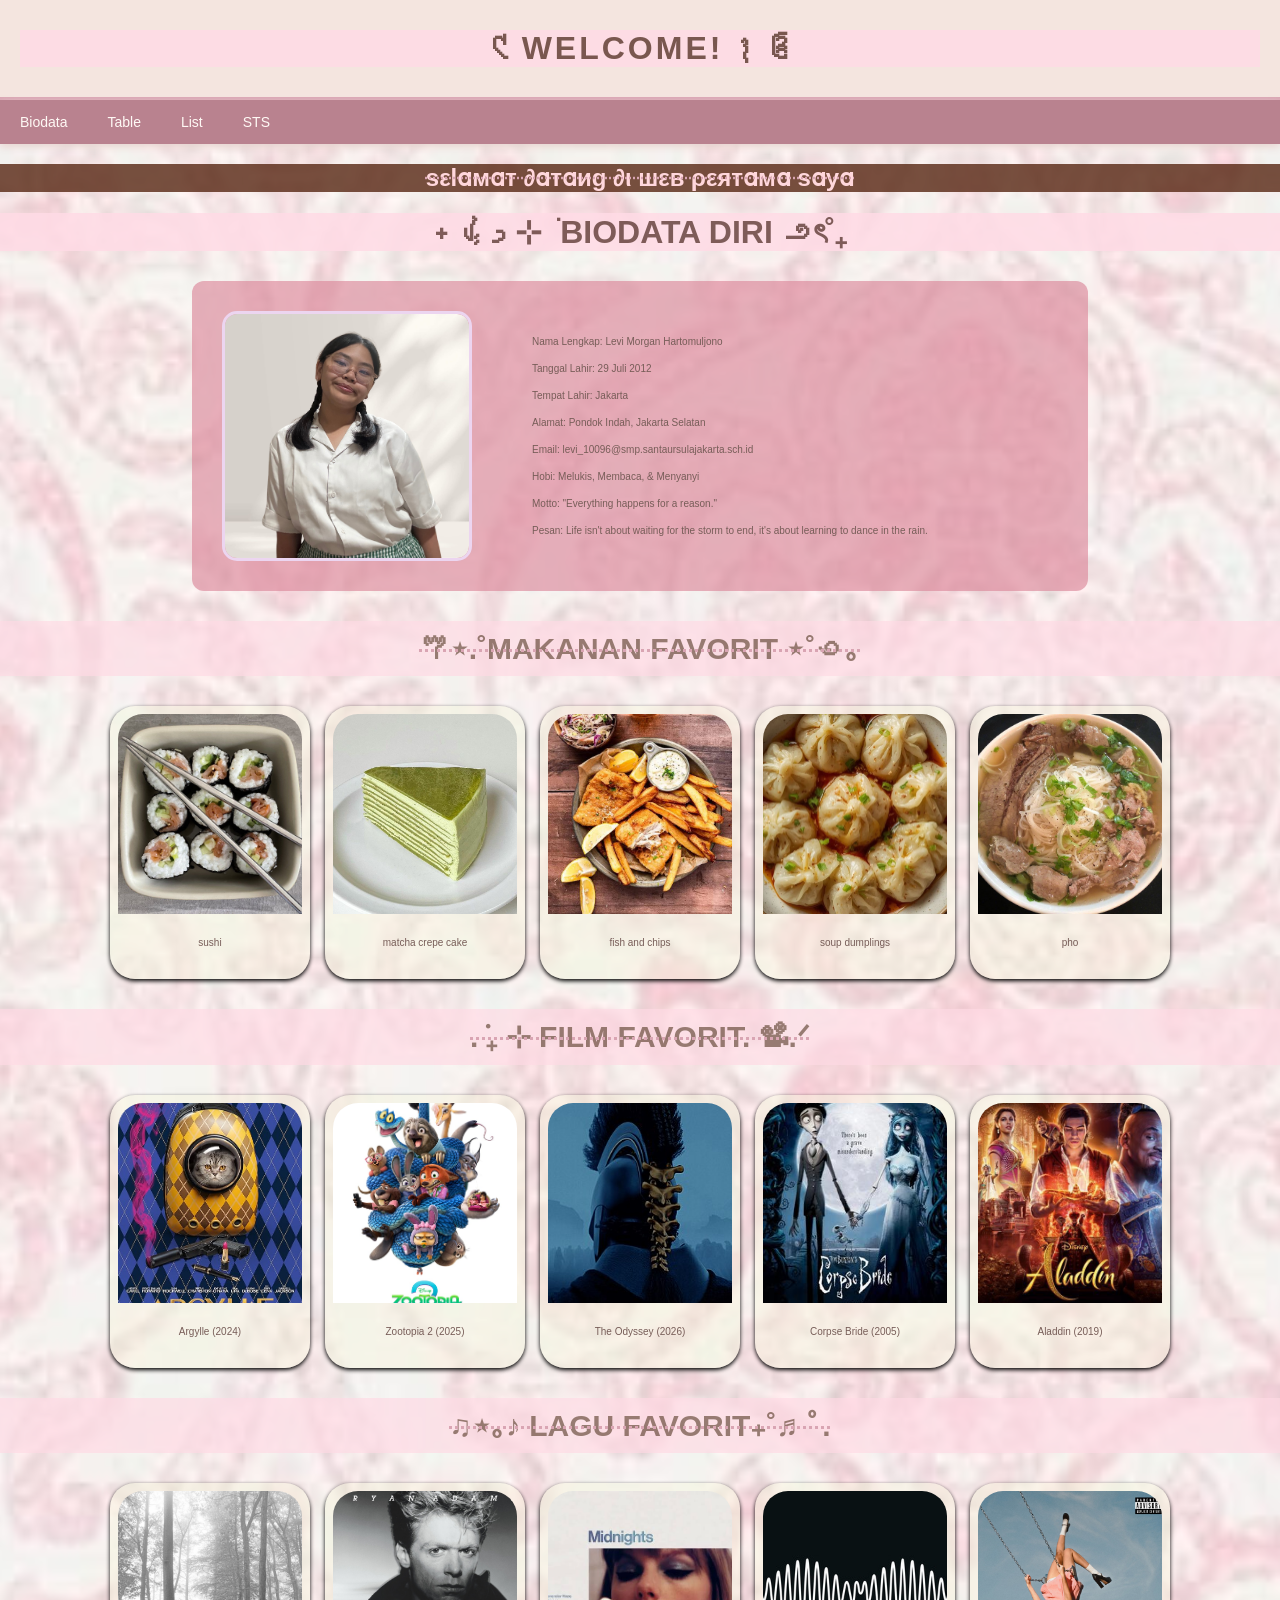
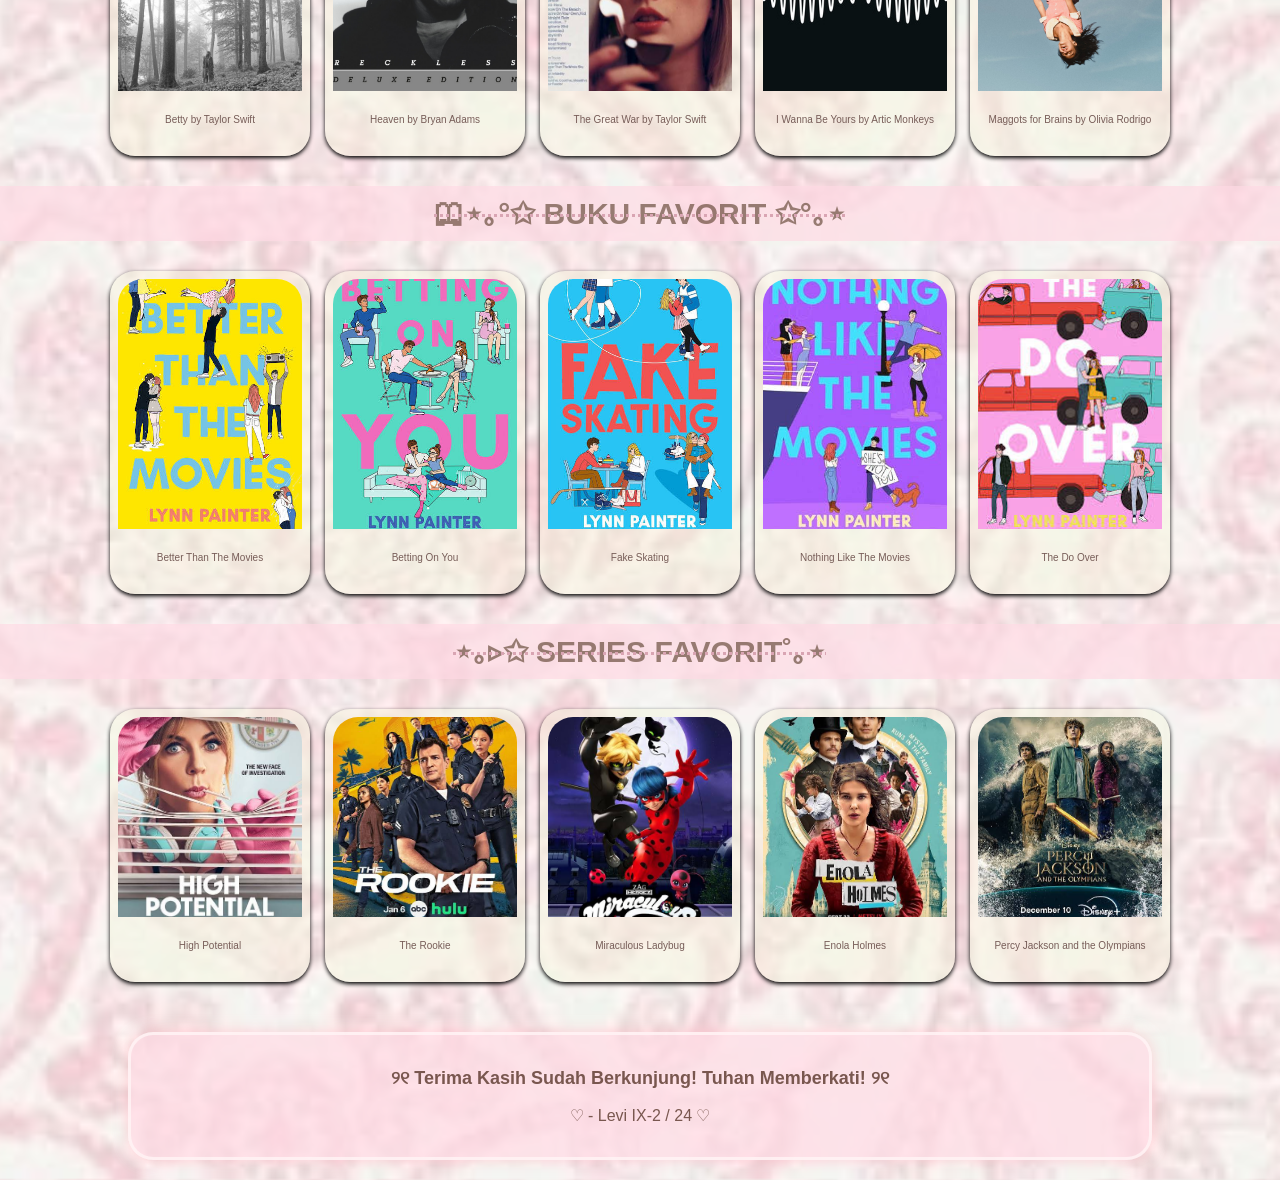
<file: index.html>
<!DOCTYPE html>
<html lang="en">
<head>
    <title>Layout Website</title>
    <link rel="stylesheet" href="style.css">
    <link rel="stylesheet" href="biodatastyle.css">
</head>

<body>

   <!-- Membuat Header -->
    <div class="header">
        <h1>𑣲 WELCOME! ᭪༊</h1>
    </div>

    <!-- Membuat menu/navigator bar -->
    <div class="topnav">
        <a href="index.html">Biodata</a>
        <a href="table.html">Table</a>
        <a href="list.html">List</a>
        <a href="sts_92_24.html">STS</a>
    </div>
         <!-- Membuat Content -->

       
    <h2>ѕεlɑмɑт ∂ɑтɑиg ∂ι шεв ρεятɑмɑ ѕɑуɑ</h2>
    <h1>˖ ᡣ𐭩 ⊹ ࣪  BIODATA DIRI ౨ৎ˚₊</h1>

    <!-- BOX BIODATA -->
    <div class="biodata"> 

        <div class="content">

            <div class="foto">
                <img src="levi.png" alt="Foto Levi" class="top">
                <img src="baby pic.jpeg" alt="Foto Masa Kecil" class="bottom">
            </div>

            <div class="isi">
                <p>Nama Lengkap: Levi Morgan Hartomuljono</p>
                <p>Tanggal Lahir: 29 Juli 2012</p>
                <p>Tempat Lahir: Jakarta</p>
                <p>Alamat: Pondok Indah, Jakarta Selatan</p>
                <p>Email: levi_10096@smp.santaursulajakarta.sch.id</p>
                <p>Hobi: Melukis, Membaca, & Menyanyi</p>
                <p>Motto: "Everything happens for a reason."</p>
                <p>Pesan: Life isn't about waiting for the storm to end, it's about learning to dance in the rain.</p>
            </div>

        </div> <!-- tutup .content -->

    </div> <!-- TUTUP .biodata DI SINI -->
<h2 class="judul-makanan">𐂐⋆.˚MAKANAN FAVORIT ⋆˚꩜｡</h2>
<div class="food-container">
    <!-- FOTO SUSHI DI LUAR BOX BIODATA -->
    <div class="polaroid sushi">
        <img src="sushi.jpg" alt="sushi">
        <div class="container sushi">
            <p>sushi</p>
        </div>
    </div>

   <div class="polaroid matcha-crepe-cake">
    <img src="matcha crepe cake.jpg" alt="matcha crepe cake">
    <div class="container">
        <p>matcha crepe cake</p>
    </div>
</div>

    <div class="polaroid fish-and-chips">
        <img src="fish and chips.jpeg" alt="fish and chips">
        <div class="container fish and chips">
            <p>fish and chips</p>
        </div>
    </div>

    <div class="polaroid soup-dumpling">
        <img src="soup dumplings.jpg" alt="soup dumplings">
        <div class="container soup dumpling">
            <p>soup dumplings</p>
        </div>
    </div>

    <div class="polaroid pho">
        <img src="pho.jpg" alt="bagel">
        <div class="container pho">
            <p>pho</p>
        </div>
    </div>
</div>
<h2 class="judul-film">. ݁₊ ⊹ FILM FAVORIT. 📽.ᐟ</h2>

<div class="movie-container">

    <div class="movie">
        <img src="argylle.jpg" alt="Argylle">
        <div class="container-movie">
            <p>Argylle (2024)</p>
        </div>
    </div>

    <div class="movie">
        <img src="zootopia 2.jpg" alt="Zootopia 2">
        <div class="container-movie">
            <p>Zootopia 2 (2025)</p>
        </div>
    </div>

    <div class="movie">
        <img src="odyssey.jpg" alt="The Odyssey">
        <div class="container-movie">
            <p>The Odyssey (2026)</p>
        </div>
    </div>

    <div class="movie">
        <img src="corpse bride.jpg" alt="Corpse Bride">
        <div class="container-movie">
            <p>Corpse Bride (2005)</p>
        </div>
    </div>

    <div class="movie">
        <img src="aladdin.jpeg" alt="Aladdin">
        <div class="container-movie">
            <p>Aladdin (2019)</p>
        </div>
    </div>

</div>
<h2 class="judul-lagu">♫⋆｡♪ LAGU FAVORIT₊˚♬ ﾟ.</h2>

<div class="song-container">

    <div class="song">
        <img src="betty.jpg" alt="Betty">
        <div class="container-song">
            <p>Betty by Taylor Swift</p>
        </div>
    </div>

    <div class="song">
        <img src="heaven.jpeg" alt="Heaven">
        <div class="container-song">
            <p>Heaven by Bryan Adams</p>
        </div>
    </div>

    <div class="song">
        <img src="tgw.jpeg" alt="The Great War">
        <div class="container-song">
            <p>The Great War by Taylor Swift</p>
        </div>
    </div>

    <div class="song">
        <img src="i wanna be yours.jpeg" alt="I Wanna Be Yours">
        <div class="container-song">
            <p>I Wanna Be Yours by Artic Monkeys</p>
        </div>
    </div>

    <div class="song">
        <img src="mfb.jpeg" alt="Maggots for Brains">
        <div class="container-song">
            <p>Maggots for Brains by Olivia Rodrigo</p>
        </div>
    </div>

</div>

<h2 class="judul-buku">🕮⋆｡°✩ BUKU FAVORIT ✩°｡⋆</h2>

<div class="book-container">

    <div class="book">
        <img src="bttm.jpeg" alt="Better Than The Movies">
        <div class="container-book">
            <p>Better Than The Movies</p>
        </div>
    </div>

    <div class="book">
        <img src="bot.jpeg" alt="Betting on You">
        <div class="container-book">
            <p>Betting On You</p>
        </div>
    </div>

    <div class="book">
        <img src="fake skating.jpeg" alt="Fake Skating">
        <div class="container-book">
            <p>Fake Skating</p>
        </div>
    </div>

    <div class="book">
        <img src="nltm.jpeg" alt="Nothing Like The Movies">
        <div class="container-book">
            <p>Nothing Like The Movies</p>
        </div>
    </div>

    <div class="book">
        <img src="the doover.jpeg" alt="The Do-Over">
        <div class="container-book">
            <p>The Do Over</p>
        </div>
    </div>

</div>

<h2 class="judul-series">⋆｡▹✩ SERIES FAVORIT˚｡⋆</h2>

<div class="series-container">

    <div class="series">
        <img src="high potential.jpeg" alt="High Potential">
        <div class="container-series">
            <p>High Potential</p>
        </div>
    </div>

    <div class="series">
        <img src="the rookie.jpeg" alt="The Rookie">
        <div class="container-series">
            <p>The Rookie</p>
        </div>
    </div>

    <div class="series">
        <img src="miraculous ladybug.jpeg" alt="Miraculous Ladybug">
        <div class="container-series">
            <p>Miraculous Ladybug</p>
        </div>
    </div>

    <div class="series">
        <img src="enola holmes.jpeg" alt="Enola Holmes">
        <div class="container-series">
            <p>Enola Holmes</p>
        </div>
    </div>

    <div class="series">
    <img src="percy jackson.jpeg" alt="Percy Jackson and the Olympians">
    <div class="container-series">
        <p>Percy Jackson and the Olympians</p>
    </div>
</div>

</div> <!-- SERIES CONTAINER SELESAI -->
        
<div class="footer">

    <p>୨୧ Terima Kasih Sudah Berkunjung! Tuhan Memberkati! ୨୧</p>

    <p>♡ - Levi IX-2 / 24 ♡</p>

</div> <!-- FOOTER -->

    </body>
</html>
</file>
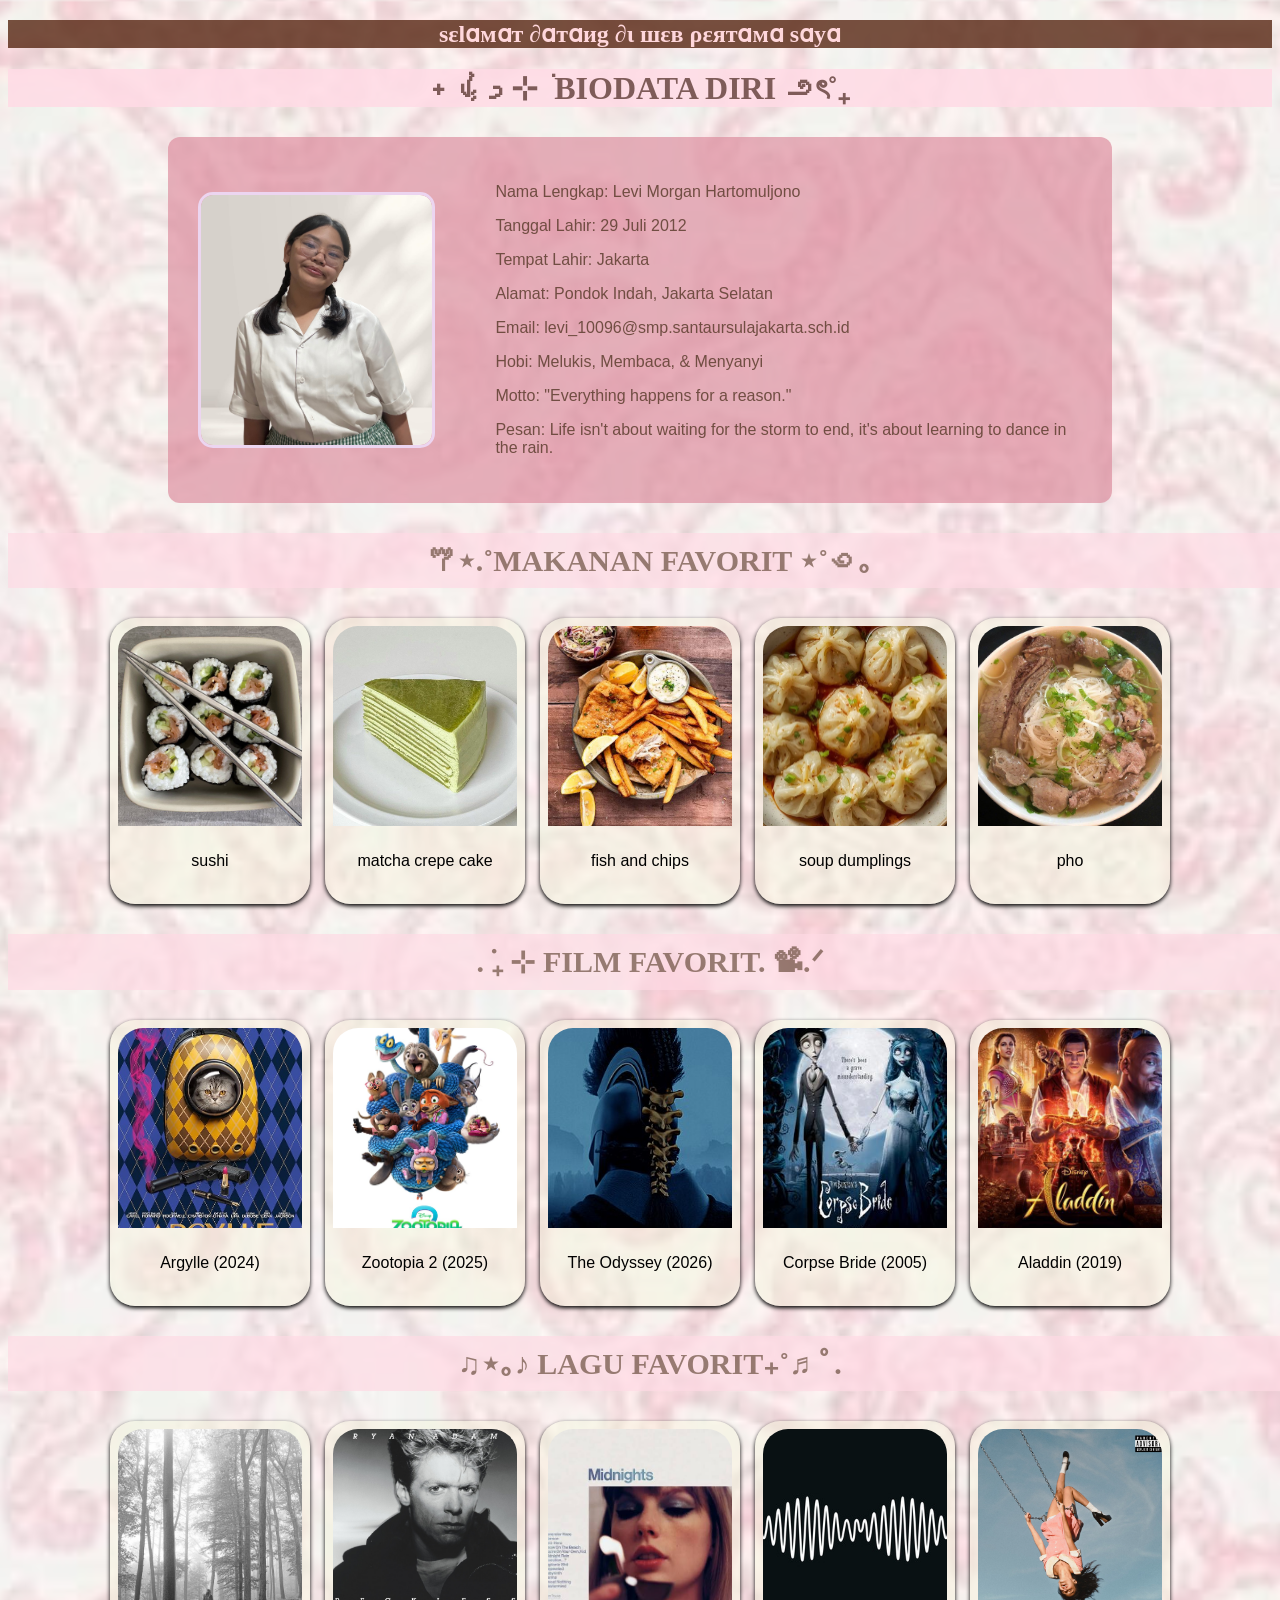
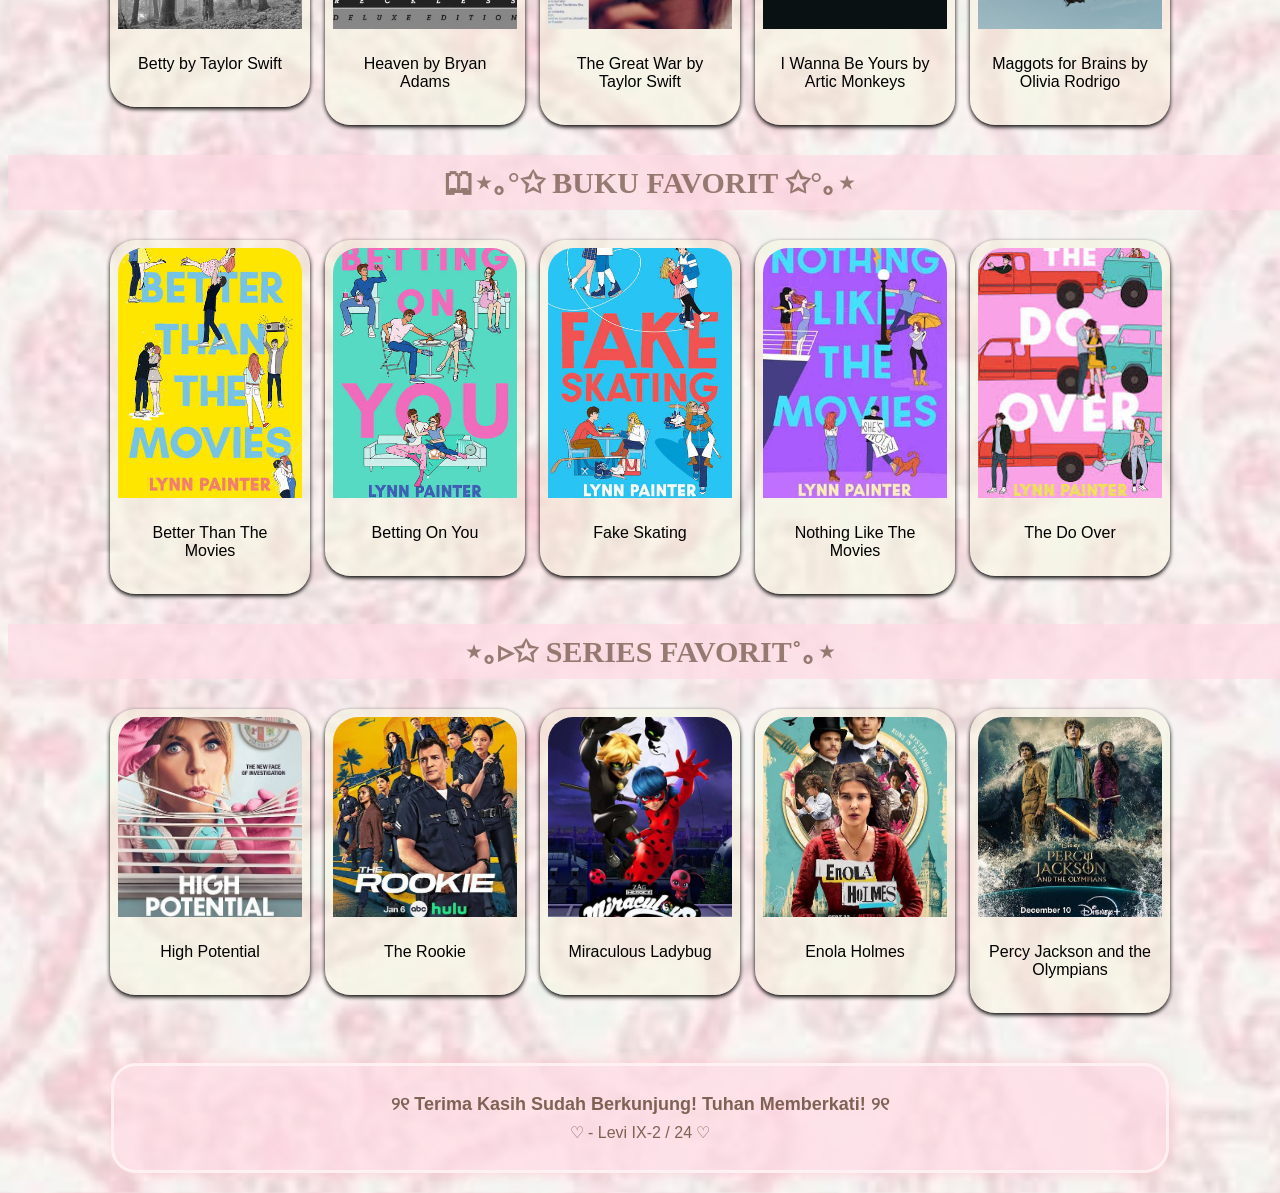
<file: biodata.html>
<!DOCTYPE html>
<html>
<head>
    <title>BIODATA DIRI</title>
    <link rel="stylesheet" href="biodatastyle.css">
</head>

<body>

    <h2>ѕεlɑмɑт ∂ɑтɑиg ∂ι шεв ρεятɑмɑ ѕɑуɑ</h2>
    <h1>˖ ᡣ𐭩 ⊹ ࣪  BIODATA DIRI ౨ৎ˚₊</h1>

    <!-- BOX BIODATA -->
    <div class="biodata"> 

        <div class="content">

            <div class="foto">
                <img src="levi.png" alt="Foto Levi" class="top">
                <img src="baby pic.jpeg" alt="Foto Masa Kecil" class="bottom">
            </div>

            <div class="isi">
                <p>Nama Lengkap: Levi Morgan Hartomuljono</p>
                <p>Tanggal Lahir: 29 Juli 2012</p>
                <p>Tempat Lahir: Jakarta</p>
                <p>Alamat: Pondok Indah, Jakarta Selatan</p>
                <p>Email: levi_10096@smp.santaursulajakarta.sch.id</p>
                <p>Hobi: Melukis, Membaca, & Menyanyi</p>
                <p>Motto: "Everything happens for a reason."</p>
                <p>Pesan: Life isn't about waiting for the storm to end, it's about learning to dance in the rain.</p>
            </div>

        </div> <!-- tutup .content -->

    </div> <!-- TUTUP .biodata DI SINI -->
<h2 class="judul-makanan">𐂐⋆.˚MAKANAN FAVORIT ⋆˚꩜｡</h2>
<div class="food-container">
    <!-- FOTO SUSHI DI LUAR BOX BIODATA -->
    <div class="polaroid sushi">
        <img src="sushi.jpg" alt="sushi">
        <div class="container sushi">
            <p>sushi</p>
        </div>
    </div>

   <div class="polaroid matcha-crepe-cake">
    <img src="matcha crepe cake.jpg" alt="matcha crepe cake">
    <div class="container">
        <p>matcha crepe cake</p>
    </div>
</div>

    <div class="polaroid fish-and-chips">
        <img src="fish and chips.jpeg" alt="fish and chips">
        <div class="container fish and chips">
            <p>fish and chips</p>
        </div>
    </div>

    <div class="polaroid soup-dumpling">
        <img src="soup dumplings.jpg" alt="soup dumplings">
        <div class="container soup dumpling">
            <p>soup dumplings</p>
        </div>
    </div>

    <div class="polaroid pho">
        <img src="pho.jpg" alt="bagel">
        <div class="container pho">
            <p>pho</p>
        </div>
    </div>
</div>
<h2 class="judul-film">. ݁₊ ⊹ FILM FAVORIT. 📽.ᐟ</h2>

<div class="movie-container">

    <div class="movie">
        <img src="argylle.jpg" alt="Argylle">
        <div class="container-movie">
            <p>Argylle (2024)</p>
        </div>
    </div>

    <div class="movie">
        <img src="zootopia 2.jpg" alt="Zootopia 2">
        <div class="container-movie">
            <p>Zootopia 2 (2025)</p>
        </div>
    </div>

    <div class="movie">
        <img src="odyssey.jpg" alt="The Odyssey">
        <div class="container-movie">
            <p>The Odyssey (2026)</p>
        </div>
    </div>

    <div class="movie">
        <img src="corpse bride.jpg" alt="Corpse Bride">
        <div class="container-movie">
            <p>Corpse Bride (2005)</p>
        </div>
    </div>

    <div class="movie">
        <img src="aladdin.jpeg" alt="Aladdin">
        <div class="container-movie">
            <p>Aladdin (2019)</p>
        </div>
    </div>

</div>
<h2 class="judul-lagu">♫⋆｡♪ LAGU FAVORIT₊˚♬ ﾟ.</h2>

<div class="song-container">

    <div class="song">
        <img src="betty.jpg" alt="Betty">
        <div class="container-song">
            <p>Betty by Taylor Swift</p>
        </div>
    </div>

    <div class="song">
        <img src="heaven.jpeg" alt="Heaven">
        <div class="container-song">
            <p>Heaven by Bryan Adams</p>
        </div>
    </div>

    <div class="song">
        <img src="tgw.jpeg" alt="The Great War">
        <div class="container-song">
            <p>The Great War by Taylor Swift</p>
        </div>
    </div>

    <div class="song">
        <img src="i wanna be yours.jpeg" alt="I Wanna Be Yours">
        <div class="container-song">
            <p>I Wanna Be Yours by Artic Monkeys</p>
        </div>
    </div>

    <div class="song">
        <img src="mfb.jpeg" alt="Maggots for Brains">
        <div class="container-song">
            <p>Maggots for Brains by Olivia Rodrigo</p>
        </div>
    </div>

</div>

<h2 class="judul-buku">🕮⋆｡°✩ BUKU FAVORIT ✩°｡⋆</h2>

<div class="book-container">

    <div class="book">
        <img src="bttm.jpeg" alt="Better Than The Movies">
        <div class="container-book">
            <p>Better Than The Movies</p>
        </div>
    </div>

    <div class="book">
        <img src="bot.jpeg" alt="Betting on You">
        <div class="container-book">
            <p>Betting On You</p>
        </div>
    </div>

    <div class="book">
        <img src="fake skating.jpeg" alt="Fake Skating">
        <div class="container-book">
            <p>Fake Skating</p>
        </div>
    </div>

    <div class="book">
        <img src="nltm.jpeg" alt="Nothing Like The Movies">
        <div class="container-book">
            <p>Nothing Like The Movies</p>
        </div>
    </div>

    <div class="book">
        <img src="the doover.jpeg" alt="The Do-Over">
        <div class="container-book">
            <p>The Do Over</p>
        </div>
    </div>

</div>

<h2 class="judul-series">⋆｡▹✩ SERIES FAVORIT˚｡⋆</h2>

<div class="series-container">

    <div class="series">
        <img src="high potential.jpeg" alt="High Potential">
        <div class="container-series">
            <p>High Potential</p>
        </div>
    </div>

    <div class="series">
        <img src="the rookie.jpeg" alt="The Rookie">
        <div class="container-series">
            <p>The Rookie</p>
        </div>
    </div>

    <div class="series">
        <img src="miraculous ladybug.jpeg" alt="Miraculous Ladybug">
        <div class="container-series">
            <p>Miraculous Ladybug</p>
        </div>
    </div>

    <div class="series">
        <img src="enola holmes.jpeg" alt="Enola Holmes">
        <div class="container-series">
            <p>Enola Holmes</p>
        </div>
    </div>

    <div class="series">
    <img src="percy jackson.jpeg" alt="Percy Jackson and the Olympians">
    <div class="container-series">
        <p>Percy Jackson and the Olympians</p>
    </div>
</div>

</div> <!-- SERIES CONTAINER SELESAI -->


<div class="footer">

    <p>୨୧ Terima Kasih Sudah Berkunjung! Tuhan Memberkati! ୨୧</p>

    <p>♡ - Levi IX-2 / 24 ♡</p>

</div> <!-- FOOTER -->

</body>
</html
</file>
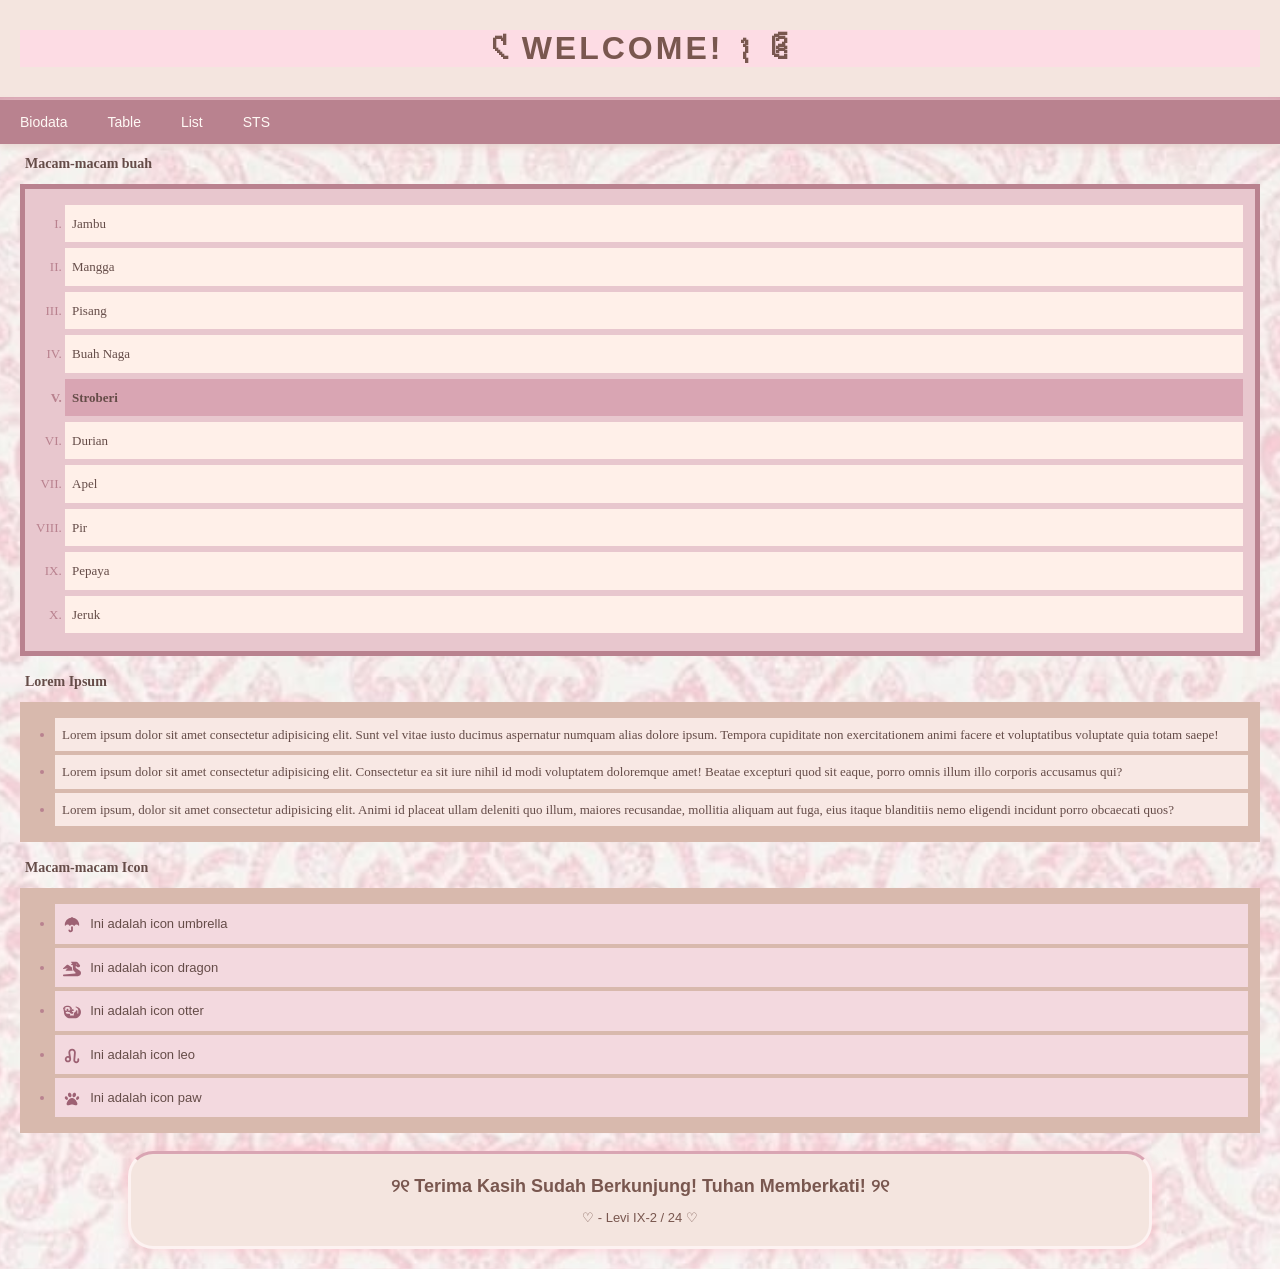
<file: List.html>
<!DOCTYPE html>
<html>
    <head>
        <title>Layout Website</title>
        <link rel="stylesheet" href="style.css">
        <link rel="stylesheet" href="liststyle.css">
        <link rel="stylesheet" href="biodatastyle.css">
    </head>

    <body>
        <body class="list-page"></body>
        <!-- Membuat Header -->
        <div class="header">
            <h1>𑣲 WELCOME! ᭪༊</h1>
        </div>
        <!-- Membuat menu/navigator bar  -->
        
    <div class="topnav">
    <a href="index.html">Biodata</a>
    <a href="table.html">Table</a>
    <a href="List.html">List</a>
    <a href="sts_92_24.html">STS</a>
</div>
        <!-- Membuat Content List-->
         <h6>Macam-macam buah</h6>
         <ol type="I">
            <li class="a">Jambu</li>
            <li class="a">Mangga</li>
            <li class="a">Pisang</li>
            <li class="a">Buah Naga</li>
            <li class="stroberi">Stroberi</li>
            <li class="a">Durian</li>
            <li class="a">Apel</li>
            <li class="a">Pir</li> 
            <li class="a">Pepaya</li>
            <li class="a">Jeruk</li>
         </ol>
         <h5>Lorem Ipsum</h5>
         <ul>
         <li class="b">Lorem ipsum dolor sit amet consectetur adipisicing elit. Sunt vel vitae iusto ducimus aspernatur numquam alias dolore ipsum. Tempora cupiditate non exercitationem animi facere et voluptatibus voluptate quia totam saepe!</li>
         <li class="b">Lorem ipsum dolor sit amet consectetur adipisicing elit. Consectetur ea sit iure nihil id modi voluptatem doloremque amet! Beatae excepturi quod sit eaque, porro omnis illum illo corporis accusamus qui?</li>
         <li class="b">Lorem ipsum, dolor sit amet consectetur adipisicing elit. Animi id placeat ullam deleniti quo illum, maiores recusandae, mollitia aliquam aut fuga, eius itaque blanditiis nemo eligendi incidunt porro obcaecati quos?</li>
         </ul>

         <h6 class="a">Macam-macam Icon</h6>
         <ul class="C">
            <li class="c">
                <i class="fa-solid fa-umbrella"></i>
                <svg xmlns="http://www.w3.org/2000/svg" viewBox="0 0 640 640" width="15px"><!--!Font Awesome Free v7.3.1 by @fontawesome - https://fontawesome.com License - https://fontawesome.com/license/free Copyright 2026 Fonticons, Inc.--><path d="M320 32C337.7 32 352 46.3 352 64L352 66C478.3 81.7 576 189.5 576 320C576 323.8 575.9 327.5 575.8 331.3C575.5 338.2 570.8 344.1 564.1 346C557.4 347.9 550.3 345.3 546.5 339.5C532.1 318.1 507.7 304 480 304C450.7 304 425.1 319.7 411.1 343.3C408.4 347.9 403.5 350.9 398.1 351.1C392.7 351.3 387.6 348.9 384.4 344.6C369.8 324.8 346.4 312 319.9 312C293.4 312 270 324.8 255.4 344.6C252.2 348.9 247.1 351.4 241.7 351.1C236.3 350.8 231.5 347.9 228.7 343.3C214.7 319.7 189.1 304 159.8 304C132.1 304 107.7 318.1 93.3 339.5C89.4 345.2 82.3 347.9 75.7 346C69.1 344.1 64.5 338.2 64.2 331.3C64.1 327.5 64 323.8 64 320C64 189.5 161.7 81.7 288 66L288 64C288 46.3 302.3 32 320 32zM352 392L352 494.6C352 539.6 315.5 576 270.6 576C239.8 576 211.6 558.6 197.8 531L195.5 526.3C187.6 510.5 194 491.3 209.8 483.4C225.6 475.5 244.8 481.9 252.7 497.7L255 502.4C258 508.3 264 512 270.6 512C280.2 512 288 504.2 288 494.6L288 392C288 374.3 302.3 360 320 360C337.7 360 352 374.3 352 392z"/></svg>
                <p>Ini adalah icon umbrella</p>
            </li>
            <li class="c">
                <i class="fa-solid fa-dragon"></i>
                <svg xmlns="http://www.w3.org/2000/svg" viewBox="0 0 640 640" width="15px"><!--!Font Awesome Free v7.3.1 by @fontawesome - https://fontawesome.com License - https://fontawesome.com/license/free Copyright 2026 Fonticons, Inc.--><path d="M352 188.5L300.1 175.5C293.6 173.9 288.8 168.4 288.1 161.7C287.4 155 290.9 148.6 296.8 145.6L337.6 125.2L294.3 92.7C288.8 88.6 286.5 81.4 288.7 74.8C290.9 68.2 297.1 64 304 64L464 64C494.2 64 522.7 78.2 540.8 102.4L598.4 179.2C604.6 187.5 608 197.6 608 208C608 234.5 586.5 256 560 256L538.5 256C521.5 256 505.2 249.3 493.2 237.3L479.9 224L447.9 224L447.9 245.5C447.9 270.3 460.7 293.4 481.7 306.6L588.3 373.2C620.4 393.3 639.9 428.4 639.9 466.3C639.9 526.9 590.8 576.1 530.1 576.1L32.3 576C29 576 25.7 575.6 22.7 574.6C13.5 571.8 6 565 2.3 556C1 552.7 .1 549.1 0 545.3C-.2 541.6 .3 538 1.3 534.6C4.1 525.4 10.9 517.9 19.9 514.2C22.9 513 26.1 512.2 29.4 512L433.3 476C441.6 475.3 448 468.3 448 459.9C448 455.6 446.3 451.5 443.3 448.5L398.9 404.1C368.9 374.1 352 333.4 352 291L352 188.5zM512 136.3C512 136.2 512 136.1 512 136C512 135.9 512 135.8 512 135.7L512 136.3zM510.7 143.7L464.3 132.1C464.1 133.4 464 134.7 464 136C464 149.3 474.7 160 488 160C498.6 160 507.5 153.2 510.7 143.7zM130.9 180.5C147.2 166 171.3 164.3 189.4 176.4L320 263.4L320 290.9C320 323.7 328.4 355.7 344 383.9L112 383.9C105.3 383.9 99.3 379.7 97 373.5C94.7 367.3 96.5 360.2 101.6 355.8L171 296.3L18.4 319.8C11.4 320.9 4.5 317.2 1.5 310.8C-1.5 304.4 .1 296.8 5.4 292L130.9 180.5z"/></svg>
                <p>Ini adalah icon dragon</p>
            </li>
            <li class="c">
                <i class="fa-solid fa-ooter"></i>
                <svg xmlns="http://www.w3.org/2000/svg" viewBox="0 0 640 640" width="15px"><!--!Font Awesome Free v7.3.1 by @fontawesome - https://fontawesome.com License - https://fontawesome.com/license/free Copyright 2026 Fonticons, Inc.--><path d="M181.5 261.1L194.4 267.5C200.3 270.5 206.8 272 213.5 272C237 272 256.1 252.9 256.1 229.4L256.1 208C256.1 172.7 227.4 144 192.1 144L128.1 144C92.8 144 64.1 172.7 64.1 208L64.1 229.4C64.1 252.9 83.2 272 106.7 272C113.3 272 119.8 270.5 125.8 267.5C135.1 262.8 142.2 259.3 147 256.9L135.1 249C130.6 246 128 241 128 235.7L128 232C128 218.7 138.7 208 152 208L168 208C181.3 208 192 218.7 192 232L192 235.7C192 241 189.3 246 184.9 249L173.1 256.9L181.5 261.1zM172.9 310.5L160 304.1L147.1 310.5C134.5 316.8 120.6 320.1 106.6 320.1C103 320.1 99.5 319.9 96 319.5L96 320.1C96 355.4 124.7 384.1 160 384.1L224 384.1C241.7 384.1 256 398.4 256 416.1C256 433.8 241.7 448.1 224 448.1L384 448.1L384 384.1C384 360.4 396.9 339.7 416 328.7C425.4 323.3 436.3 320.1 448 320.1L448 304.1C448 277.6 469.5 256.1 496 256.1C504.8 256.1 512 263.3 512 272.1L512 368.1C512 376.9 519.2 384.1 528 384.1C536.8 384.1 544 376.9 544 368.1L544 268.4C544 220.2 513.2 177.4 467.4 162.1L458.9 159.3C450.9 156.6 446.3 148.2 448.5 140C450.7 131.8 458.8 126.8 467.1 128.4L487 132.4C576 150.1 640 228.2 640 318.9L640 320L640 320C640 443.7 539.7 544 416 544L255.4 544C132 544 32 444 32 320.6L32 280.8C21.9 266.2 16 248.5 16 229.4L16 208L16 206.6C6.7 203.3 0 194.5 0 184C0 170.7 10.7 160 24 160L26.8 160C44.8 122.2 83.3 96 128 96L192 96C236.7 96 275.2 122.2 293.2 160L296 160C309.3 160 320 170.7 320 184C320 194.5 313.3 203.3 304 206.6L304 208L304 229.4C304 230.8 304 232.2 303.9 233.7C315.9 227.5 329.6 224.1 344 224.1L352 224.1C369.7 224.1 384 238.4 384 256.1C384 273.8 369.7 288.1 352 288.1L344 288.1C330.7 288.1 320 298.8 320 312.1L320 320.1L376.4 320.1C361.2 337.1 352 359.5 352 384.1L320 384.1C277.7 384.1 241.8 356.7 229 318.8C223.9 319.7 218.7 320.1 213.4 320.1C199.3 320.1 185.5 316.8 172.9 310.5zM96 192C104.8 192 112 199.2 112 208C112 216.8 104.8 224 96 224C87.2 224 80 216.8 80 208C80 199.2 87.2 192 96 192zM208 208C208 199.2 215.2 192 224 192C232.8 192 240 199.2 240 208C240 216.8 232.8 224 224 224C215.2 224 208 216.8 208 208z"/></svg>
                <p>Ini adalah icon otter</p>
            </li>
            <li class="c">
                <i class="fa-solid fa-leo"></i>
                <svg xmlns="http://www.w3.org/2000/svg" viewBox="0 0 640 640" width="15px"><!--!Font Awesome Free v7.3.1 by @fontawesome - https://fontawesome.com License - https://fontawesome.com/license/free Copyright 2026 Fonticons, Inc.--><path d="M324 64C396.9 64 456 123.1 456 196L456 201.4L455.9 202.8L432.1 472.8C432.5 494.5 450.3 512 472.1 512C494.2 512 512.1 494.1 512.1 472L512.1 432C512.1 414.3 526.4 400 544.1 400C561.8 400 576.1 414.3 576.1 432L576.1 472C576.1 529.4 529.5 576 472.1 576C414.7 576 368 529.4 368 472L368 470.6L368.1 469.2L392 198.6L392 196C392 158.4 361.6 128 324 128C286.4 128 256 158.4 256 196L256 200C256 203.7 256.3 207.3 256.8 211L286.5 404.4C287.4 410.5 287.9 416.6 287.9 422.8L287.9 432C287.9 493.9 237.8 544 175.9 544C114 544 64 493.9 64 432C64 370.1 114.1 320 176 320C187.7 320 199 321.8 209.7 325.1L193.6 220.7C192.5 213.9 192 206.9 192 200L192 196C192 123.1 251.1 64 324 64zM176 384C149.5 384 128 405.5 128 432C128 458.5 149.5 480 176 480C202.5 480 224 458.5 224 432C224 405.5 202.5 384 176 384z"/></svg>
                <p>Ini adalah icon leo</p>
            </li>
            <li class="c">
                <i class="fa-solid fa-paw"></i>
                <svg xmlns="http://www.w3.org/2000/svg" viewBox="0 0 640 640" width="15px"><!--!Font Awesome Free v7.3.1 by @fontawesome - https://fontawesome.com License - https://fontawesome.com/license/free Copyright 2026 Fonticons, Inc.--><path d="M298.5 156.9C312.8 199.8 298.2 243.1 265.9 253.7C233.6 264.3 195.8 238.1 181.5 195.2C167.2 152.3 181.8 109 214.1 98.4C246.4 87.8 284.2 114 298.5 156.9zM164.4 262.6C183.3 295 178.7 332.7 154.2 346.7C129.7 360.7 94.5 345.8 75.7 313.4C56.9 281 61.4 243.3 85.9 229.3C110.4 215.3 145.6 230.2 164.4 262.6zM133.2 465.2C185.6 323.9 278.7 288 320 288C361.3 288 454.4 323.9 506.8 465.2C510.4 474.9 512 485.3 512 495.7L512 497.3C512 523.1 491.1 544 465.3 544C453.8 544 442.4 542.6 431.3 539.8L343.3 517.8C328 514 312 514 296.7 517.8L208.7 539.8C197.6 542.6 186.2 544 174.7 544C148.9 544 128 523.1 128 497.3L128 495.7C128 485.3 129.6 474.9 133.2 465.2zM485.8 346.7C461.3 332.7 456.7 295 475.6 262.6C494.5 230.2 529.6 215.3 554.1 229.3C578.6 243.3 583.2 281 564.3 313.4C545.4 345.8 510.3 360.7 485.8 346.7zM374.1 253.7C341.8 243.1 327.2 199.8 341.5 156.9C355.8 114 393.6 87.8 425.9 98.4C458.2 109 472.8 152.3 458.5 195.2C444.2 238.1 406.4 264.3 374.1 253.7z"/></svg>
                <p>Ini adalah icon paw</p>
            </li>
         </ul>


        <!-- Membuat Footer -->
        <div class="footer">

    <p>୨୧ Terima Kasih Sudah Berkunjung! Tuhan Memberkati! ୨୧</p>

    <p>♡ - Levi IX-2 / 24 ♡</p>

</div> <!-- FOOTER -->
    </body>
</html>
</file>
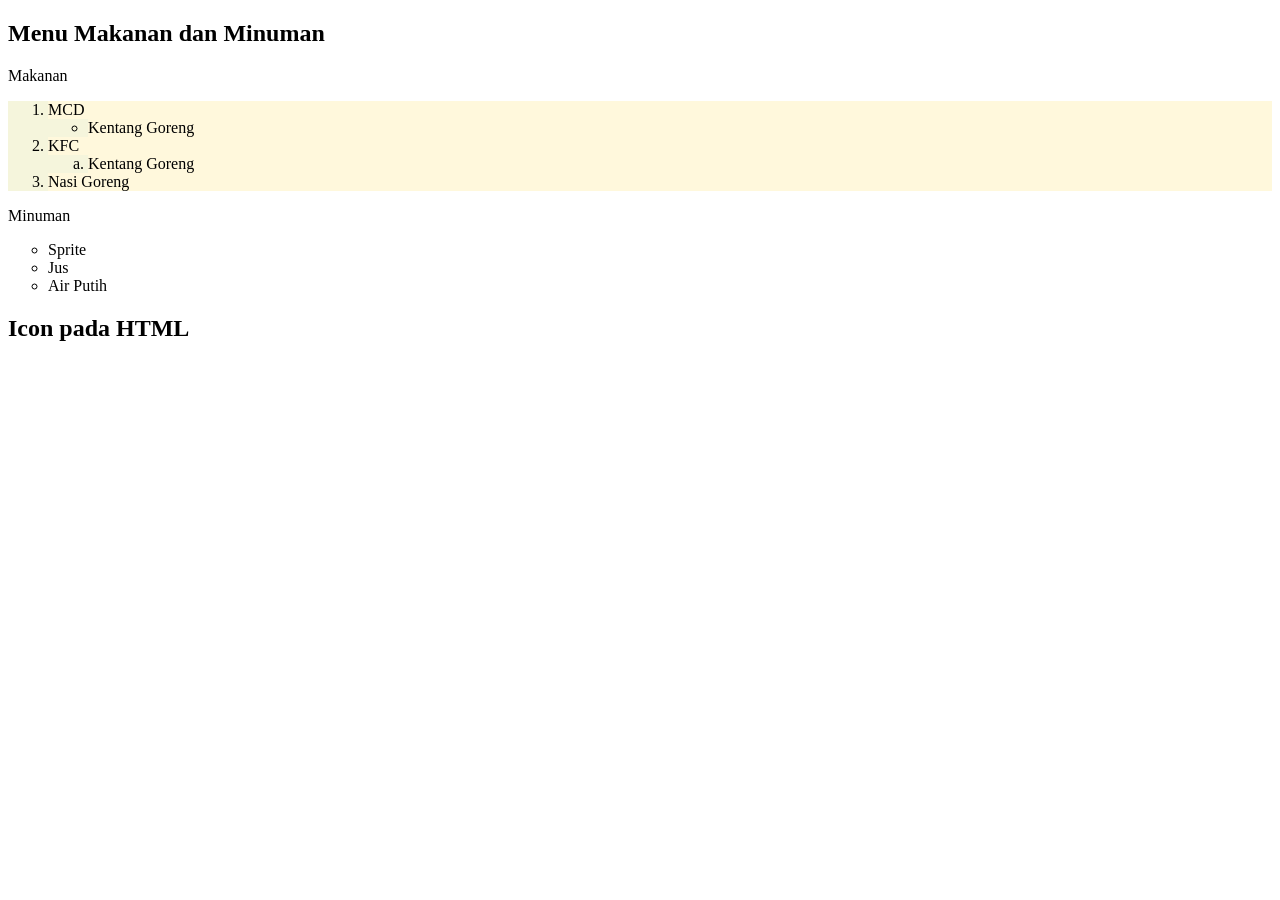
<file: listgabungan.html>
<!DOCTYPE html>
<html>
    <head>
        <title>Unorderlist</title>
        <style>
            ul{
                list-style-type: circle;
            }
            ol.a{
                list-style: lower-alpha;
            }
            ol{
                background-color: beige;
            }
            ol li{
                background-color: cornsilk;
            }
        </style>
    </head>
    <body>
        <h2>Menu Makanan dan Minuman</h2>
       <p>Makanan</p>
       <ol>
        <li>MCD</li>
        <ul>
            <li>Kentang Goreng</li>
        </ul>
        <li>KFC</li>
        <ol class="a">
            <li>Kentang Goreng</li>

        </ol>

        <li>Nasi Goreng</li>
       </ol>
       <p>Minuman</p>
    <ul>
        <li>Sprite</li>
        <li>Jus</li>
        <li>Air Putih</li>
    </ul>
    <h2>Icon pada HTML</h2>
    </body>
</html>
</file>
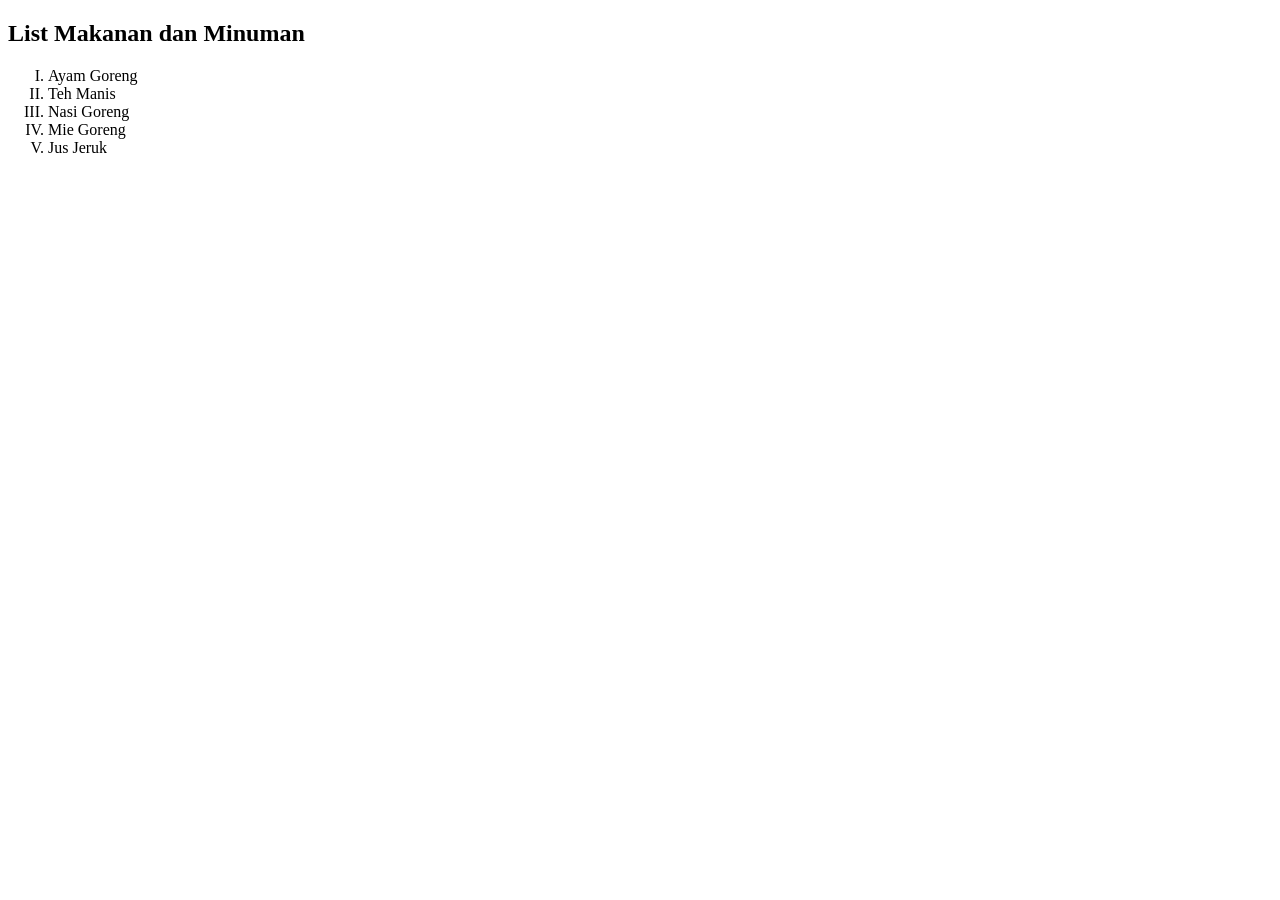
<file: orderlist.html>
<!DOCTYPE html>
<html>
    <head>
    <title>Orderlist</title>
    <style>
        ol{
            list-style-type:upper-roman;
        }
    </style>
    </head>
    <body>
        <h2>List Makanan dan Minuman</h2>
        <ol>
            <li>Ayam Goreng</li>
            <li>Teh Manis</li>
            <li>Nasi Goreng</li>
            <li>Mie Goreng</li>
            <li>Jus Jeruk</li>
        </ol>
    </body>
</html>
</file>
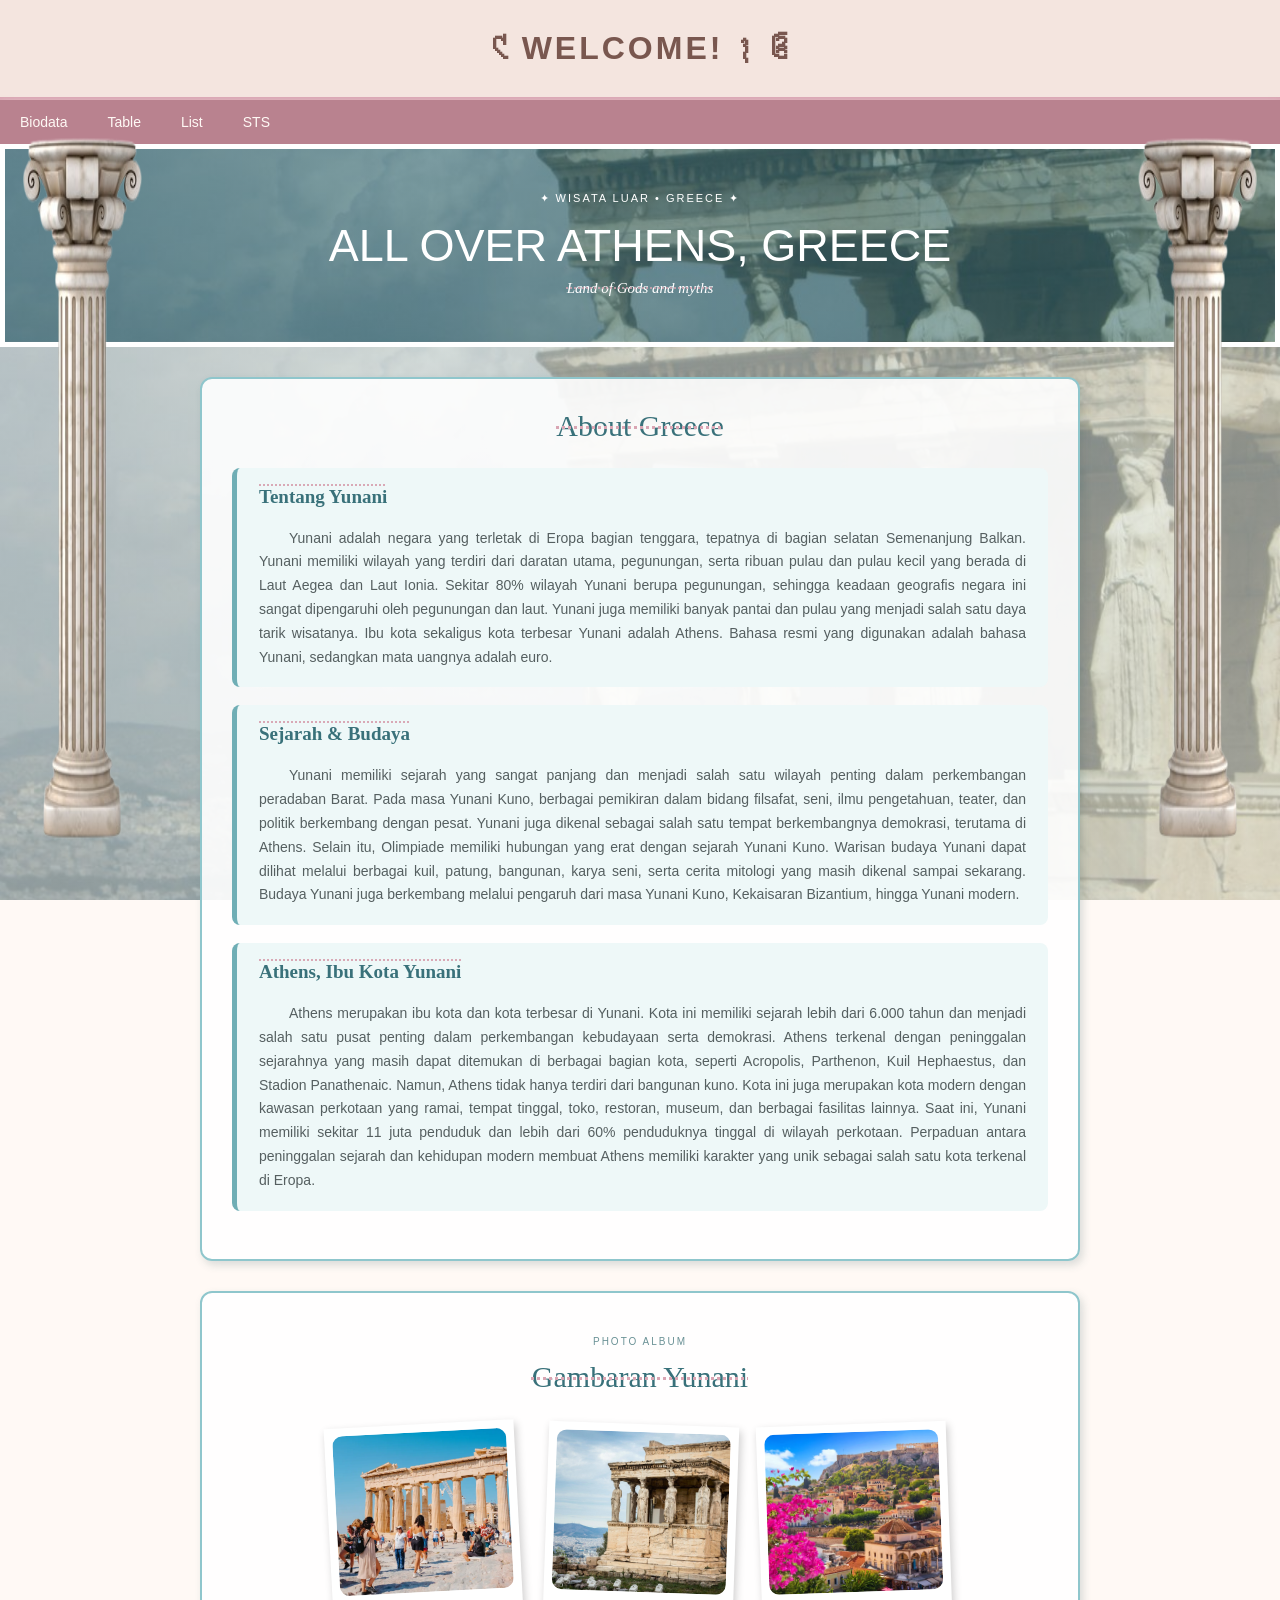
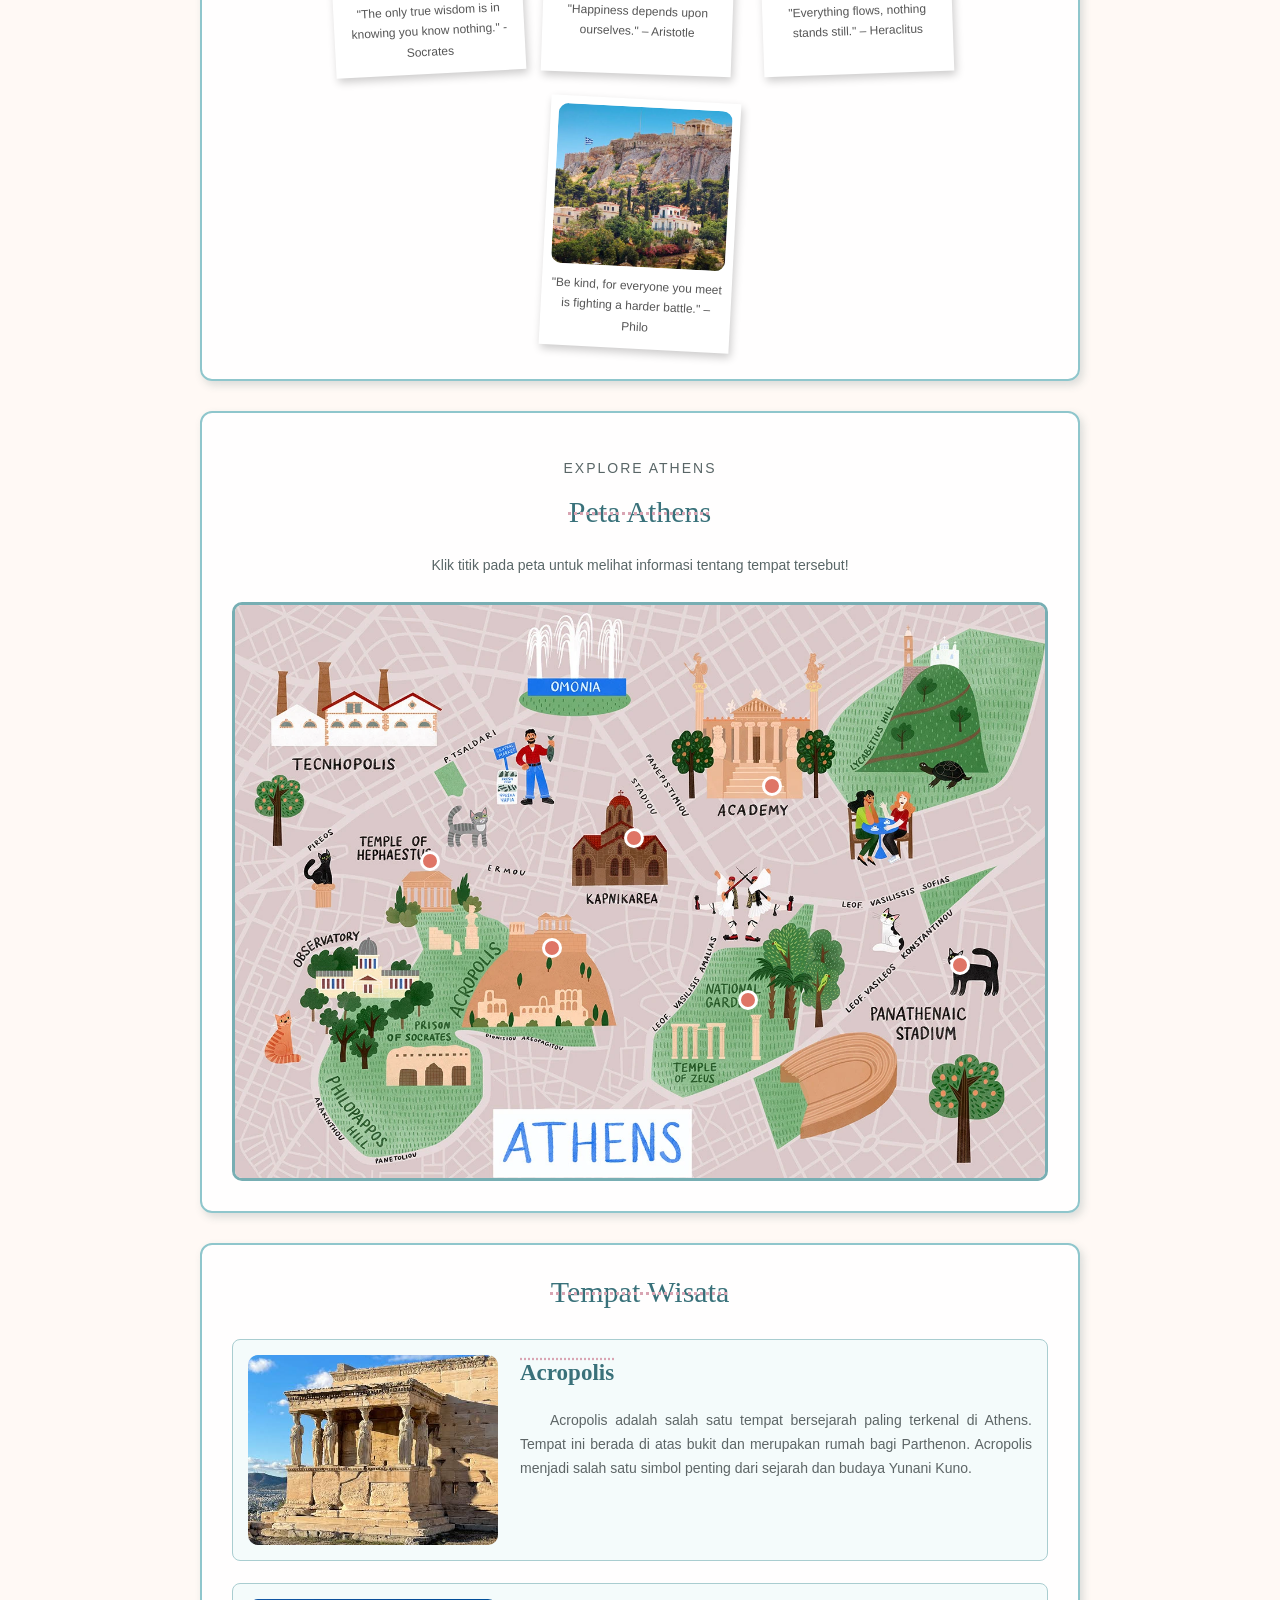
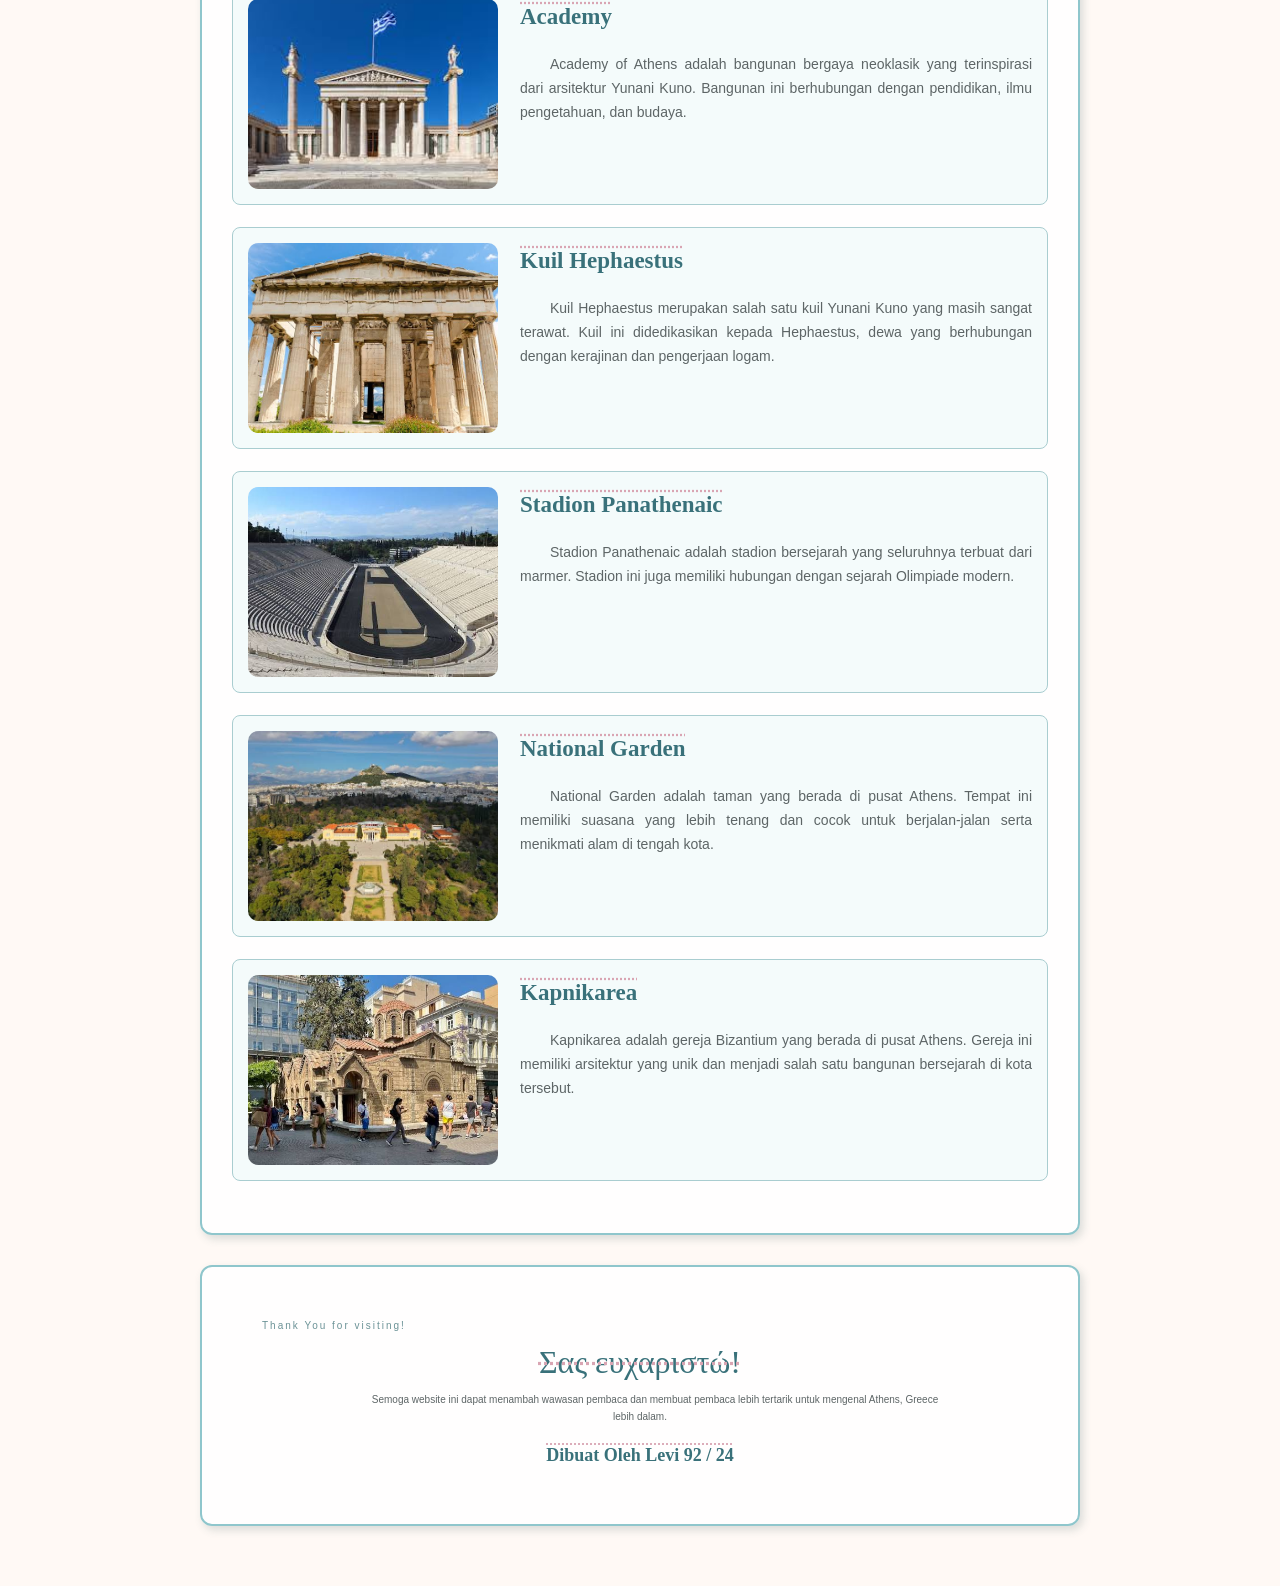
<file: sts_92_24.html>
<head>
    <title>All Over Athens, Greece</title>
    <link rel="stylesheet" href="style.css">
    <link rel="stylesheet" href="sts_92_24.css">
</head>

<body class="sts-page">

    <!-- Shared website header -->
    <div class="header">
        <h1>𑣲 WELCOME! ᭪༊</h1>
    </div>

    <!-- Shared navigation bar -->
    <div class="topnav">
        <a href="index.html">Biodata</a>
        <a href="table.html">Table</a>
        <a href="List.html">List</a>
        <a href="sts_92_24.html">STS</a>
    </div>

<!-- GREEK PILLARS -->

<img src="greek pillar.png" class="pillar pillar-left">
<img src="greek pillar.png" class="pillar pillar-right">


<!-- FALLING DECORATION -->

<img src="olivee-removebg-preview.png" class="olive olive1">
<img src="olivee-removebg-preview.png" class="olive olive2">

<img src="greek star.svg" class="star star1">
<img src="greek star.svg" class="star star2">

<!-- HEADER -->

<header>

    <p>✦ WISATA LUAR • GREECE ✦</p>

    <h1>ALL OVER ATHENS, GREECE</h1>

    <h2>Land of Gods and myths</h2>

</header>


<!-- TENTANG YUNANI -->

<section class="kotak">

    <h2>About Greece</h2>

    <div class="cerita">
        <h3>Tentang Yunani</h3>

        <p>
            Yunani adalah negara yang terletak di Eropa bagian tenggara,
            tepatnya di bagian selatan Semenanjung Balkan. Yunani memiliki
            wilayah yang terdiri dari daratan utama, pegunungan, serta ribuan
            pulau dan pulau kecil yang berada di Laut Aegea dan Laut Ionia.
            Sekitar 80% wilayah Yunani berupa pegunungan, sehingga keadaan
            geografis negara ini sangat dipengaruhi oleh pegunungan dan laut.
            Yunani juga memiliki banyak pantai dan pulau yang menjadi salah
            satu daya tarik wisatanya. Ibu kota sekaligus kota terbesar Yunani
            adalah Athens. Bahasa resmi yang digunakan adalah bahasa Yunani,
            sedangkan mata uangnya adalah euro.
        </p>
    </div>


    <div class="cerita">
        <h3>Sejarah & Budaya</h3>

        <p>
            Yunani memiliki sejarah yang sangat panjang dan menjadi salah satu
            wilayah penting dalam perkembangan peradaban Barat. Pada masa
            Yunani Kuno, berbagai pemikiran dalam bidang filsafat, seni,
            ilmu pengetahuan, teater, dan politik berkembang dengan pesat.
            Yunani juga dikenal sebagai salah satu tempat berkembangnya
            demokrasi, terutama di Athens. Selain itu, Olimpiade memiliki
            hubungan yang erat dengan sejarah Yunani Kuno. Warisan budaya
            Yunani dapat dilihat melalui berbagai kuil, patung, bangunan,
            karya seni, serta cerita mitologi yang masih dikenal sampai
            sekarang. Budaya Yunani juga berkembang melalui pengaruh dari
            masa Yunani Kuno, Kekaisaran Bizantium, hingga Yunani modern.
        </p>
    </div>


    <div class="cerita">
        <h3>Athens, Ibu Kota Yunani</h3>

        <p>
            Athens merupakan ibu kota dan kota terbesar di Yunani. Kota ini
            memiliki sejarah lebih dari 6.000 tahun dan menjadi salah satu
            pusat penting dalam perkembangan kebudayaan serta demokrasi.
            Athens terkenal dengan peninggalan sejarahnya yang masih dapat
            ditemukan di berbagai bagian kota, seperti Acropolis, Parthenon,
            Kuil Hephaestus, dan Stadion Panathenaic. Namun, Athens tidak
            hanya terdiri dari bangunan kuno. Kota ini juga merupakan kota
            modern dengan kawasan perkotaan yang ramai, tempat tinggal,
            toko, restoran, museum, dan berbagai fasilitas lainnya. Saat ini,
            Yunani memiliki sekitar 11 juta penduduk dan lebih dari 60%
            penduduknya tinggal di wilayah perkotaan. Perpaduan antara
            peninggalan sejarah dan kehidupan modern membuat Athens memiliki
            karakter yang unik sebagai salah satu kota terkenal di Eropa.
        </p>
    </div>

</section>

<!-- PHOTO ALBUM -->

<section class="kotak album">

    <p class="kecil">PHOTO ALBUM</p>

    <h2>Gambaran Yunani</h2>

    <div class="foto-container">

        <div class="foto foto1">
            <img src="greece 1.webp" alt="Pemandangan Yunani">
            <p>"The only true wisdom is in knowing you know nothing." -Socrates</p>
        </div>

        <div class="foto foto2">
            <img src="greece 2.jpg" alt="Bangunan Yunani">
            <p>"Happiness depends upon ourselves." – Aristotle</p>
        </div>

        <div class="foto foto3">
            <img src="greece 3.webp" alt="Pemandangan Athens">
            <p>"Everything flows, nothing stands still." – Heraclitus</p>
        </div>

        <div class="foto foto4">
            <img src="greece 4.jpeg" alt="Tempat bersejarah Yunani">
            <p>"Be kind, for everyone you meet is fighting a harder battle." – Philo</p>
        </div>

    </div>

</section>


<!-- MAP -->

<section class="kotak peta-section">

    <p class="kecil">EXPLORE ATHENS</p>

    <h2>Peta Athens</h2>

    <p>
        Klik titik pada peta untuk melihat informasi tentang tempat tersebut!
    </p>

    <div class="peta">

        <img src="ahtnes tourist map.webp" alt="Peta wisata Athens">

        <a href="#acropolis" class="tempat acropolis">
            <span>Acropolis</span>
        </a>

        <a href="#academy" class="tempat academy">
            <span>Academy</span>
        </a>

        <a href="#temple" class="tempat temple">
            <span>Kuil Hephaestus</span>
        </a>

        <a href="#stadium" class="tempat stadium">
            <span>Stadion Panathenaic</span>
        </a>

        <a href="#garden" class="tempat garden">
            <span>National Garden</span>
        </a>

        <a href="#kapnikarea" class="tempat kapnikarea">
            <span>Kapnikarea</span>
        </a>

    </div>

</section>


<!-- TEMPAT WISATA -->

<section class="kotak tempat-section">

    <h2>Tempat Wisata</h2>


    <div class="info" id="acropolis">

        <img src="acropolis.jpeg" alt="Acropolis">

        <div>
            <h3>Acropolis</h3>

            <p>
                Acropolis adalah salah satu tempat bersejarah paling terkenal
                di Athens. Tempat ini berada di atas bukit dan merupakan rumah
                bagi Parthenon. Acropolis menjadi salah satu simbol penting
                dari sejarah dan budaya Yunani Kuno.
            </p>
        </div>

    </div>


    <div class="info" id="academy">

        <img src="academy oa.jpeg" alt="Academy of Athens">

        <div>
            <h3>Academy</h3>

            <p>
                Academy of Athens adalah bangunan bergaya neoklasik yang
                terinspirasi dari arsitektur Yunani Kuno. Bangunan ini
                berhubungan dengan pendidikan, ilmu pengetahuan, dan budaya.
            </p>
        </div>

    </div>


    <div class="info" id="temple">

        <img src="hephaestus temple.jpeg" alt="Temple of Hephaestus">

        <div>
            <h3>Kuil Hephaestus</h3>

            <p>
                Kuil Hephaestus merupakan salah satu kuil Yunani Kuno yang
                masih sangat terawat. Kuil ini didedikasikan kepada Hephaestus,
                dewa yang berhubungan dengan kerajinan dan pengerjaan logam.
            </p>
        </div>

    </div>


    <div class="info" id="stadium">

        <img src="stadium.jpeg" alt="Panathenaic Stadium">

        <div>
            <h3>Stadion Panathenaic</h3>

            <p>
                Stadion Panathenaic adalah stadion bersejarah yang seluruhnya
                terbuat dari marmer. Stadion ini juga memiliki hubungan dengan
                sejarah Olimpiade modern.
            </p>
        </div>

    </div>


    <div class="info" id="garden">

        <img src="garden.jpeg" alt="National Garden">

        <div>
            <h3>National Garden</h3>

            <p>
                National Garden adalah taman yang berada di pusat Athens.
                Tempat ini memiliki suasana yang lebih tenang dan cocok untuk
                berjalan-jalan serta menikmati alam di tengah kota.
            </p>
        </div>

    </div>


    <div class="info" id="kapnikarea">

        <img src="kapnikarea.jpeg" alt="Kapnikarea">

        <div>
            <h3>Kapnikarea</h3>

            <p>
                Kapnikarea adalah gereja Bizantium yang berada di pusat Athens.
                Gereja ini memiliki arsitektur yang unik dan menjadi salah satu
                bangunan bersejarah di kota tersebut.
            </p>
        </div>

    </div>

</section>

<!-- ENDING -->

<section class="kotak ending">

    <p class="kecil">Thank You for visiting!</p>

    <h2>Σας ευχαριστώ!</h2>

    <p>
          Semoga website ini dapat menambah wawasan pembaca
        dan membuat pembaca lebih tertarik untuk mengenal
        Athens, Greece lebih dalam.
    </p>

    <h3>Dibuat Oleh Levi 92 / 24</h3>

</section>

</body>
</html>
</file>
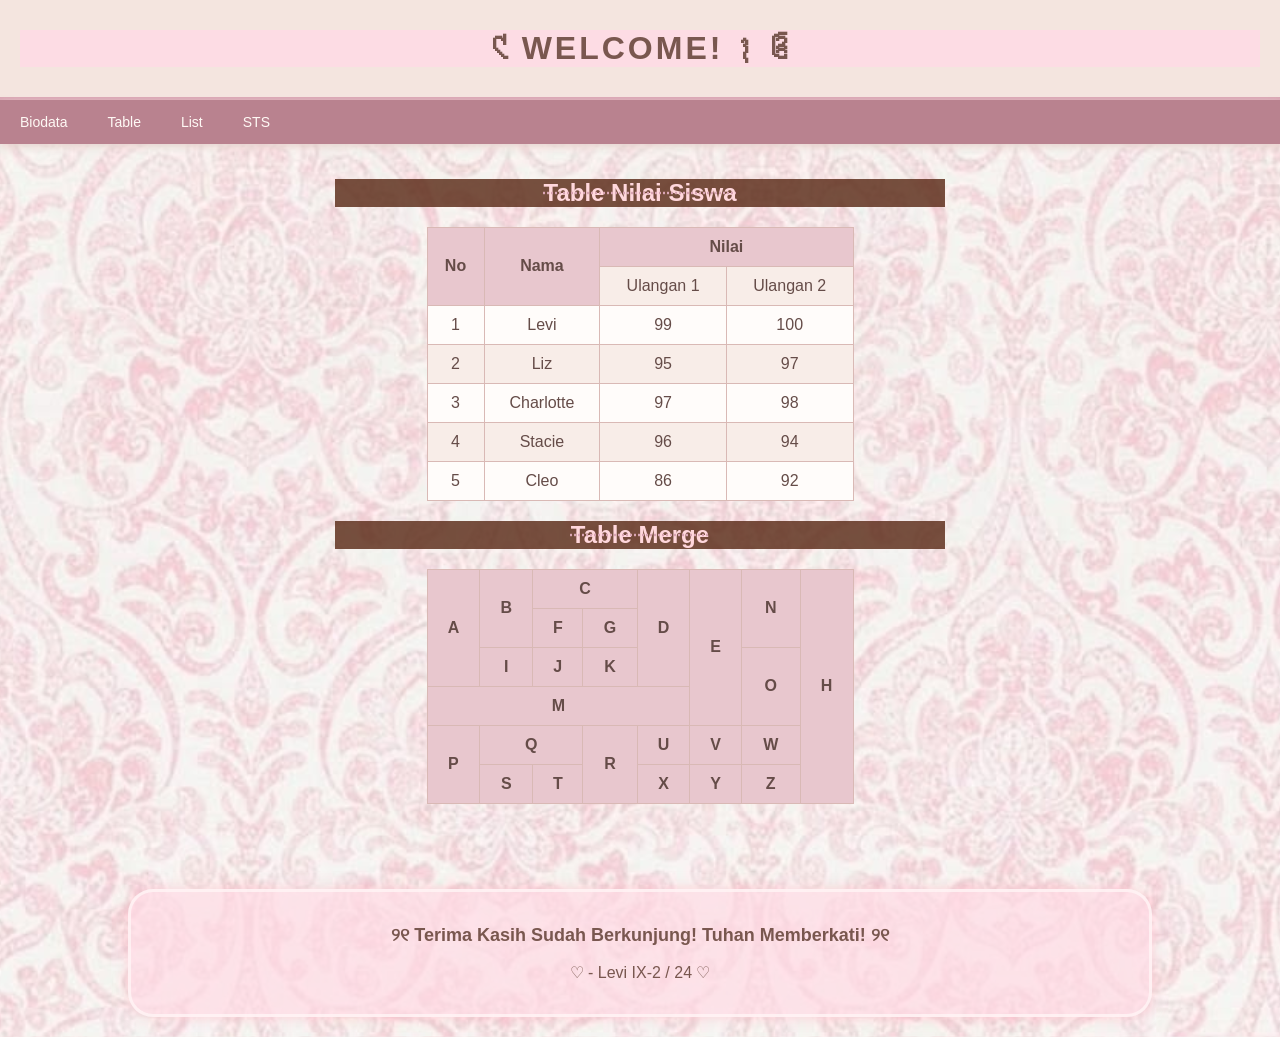
<file: table.html>
<!DOCTYPE html>
<html lang="en">
<head>
    <meta charset="UTF-8">
    <title>Table</title>
    <link rel="stylesheet" href="style.css">
    <link rel="stylesheet" href="biodatastyle.css">
</head>

<body>

    <!-- Membuat Header -->
    <div class="header">
        <h1>𑣲 WELCOME! ᭪༊</h1>
    </div>

    <!-- Membuat menu/navigator bar -->
    <div class="topnav">
        <a href="index.html">Biodata</a>
        <a href="table.html">Table</a>
        <a href="List.html">List</a>
        <a href="sts_92_24.html">STS</a>
    </div>

    <!-- Membuat Content -->
    <div class="row">

        <div class="column side">
        </div>

        <div class="column middle">

            <!-- Tabel Nilai Siswa -->
            <h2>Table Nilai Siswa</h2>

            <table>
                <tr>
                    <th rowspan="2">No</th>
                    <th rowspan="2">Nama</th>
                    <th colspan="2">Nilai</th>
                </tr>
                <tr>
                    <td>Ulangan 1</td>
                    <td>Ulangan 2</td>
                </tr>
                <tr>
                    <td>1</td>
                    <td>Levi</td>
                    <td>99</td>
                    <td>100</td>
                </tr>
                <tr>
                    <td>2</td>
                    <td>Liz</td>
                    <td>95</td>
                    <td>97</td>
                </tr>
                <tr>
                    <td>3</td>
                    <td>Charlotte</td>
                    <td>97</td>
                    <td>98</td>
                </tr>
                <tr>
                    <td>4</td>
                    <td>Stacie</td>
                    <td>96</td>
                    <td>94</td>
                </tr>
                <tr>
                    <td>5</td>
                    <td>Cleo</td>
                    <td>86</td>
                    <td>92</td>
                </tr>
            </table>

            <!-- Tabel Merge -->
            <h2>Table Merge</h2>

            <table class="merge-table">
                <tr>
                    <th rowspan="3">A</th>
                    <th rowspan="2">B</th>
                    <th colspan="2">C</th>
                    <th rowspan="3">D</th>
                    <th rowspan="4">E</th>
                    <th rowspan="2">N</th>
                    <th rowspan="6">H</th>
                </tr>
                <tr>
                    <th>F</th>
                    <th>G</th>
                </tr>
                <tr>
                    <th>I</th>
                    <th>J</th>
                    <th>K</th>
                    <th rowspan="2">O</th>
                </tr>
                <tr>
                    <th colspan="5">M</th>
                </tr>
                <tr>
                    <th rowspan="2">P</th>
                    <th colspan="2">Q</th>
                    <th rowspan="2">R</th>
                    <th>U</th>
                    <th>V</th>
                    <th>W</th>
                </tr>
                <tr>
                    <th>S</th>
                    <th>T</th>
                    <th>X</th>
                    <th>Y</th>
                    <th>Z</th>
                </tr>
            </table>

        </div>

        <div class="column side">
        </div>

    </div>

    <!-- Membuat Footer -->
    <div class="footer">

    <p>୨୧ Terima Kasih Sudah Berkunjung! Tuhan Memberkati! ୨୧</p>

    <p>♡ - Levi IX-2 / 24 ♡</p>

</div> <!-- FOOTER -->
    </div>

</body>
</html>
</file>
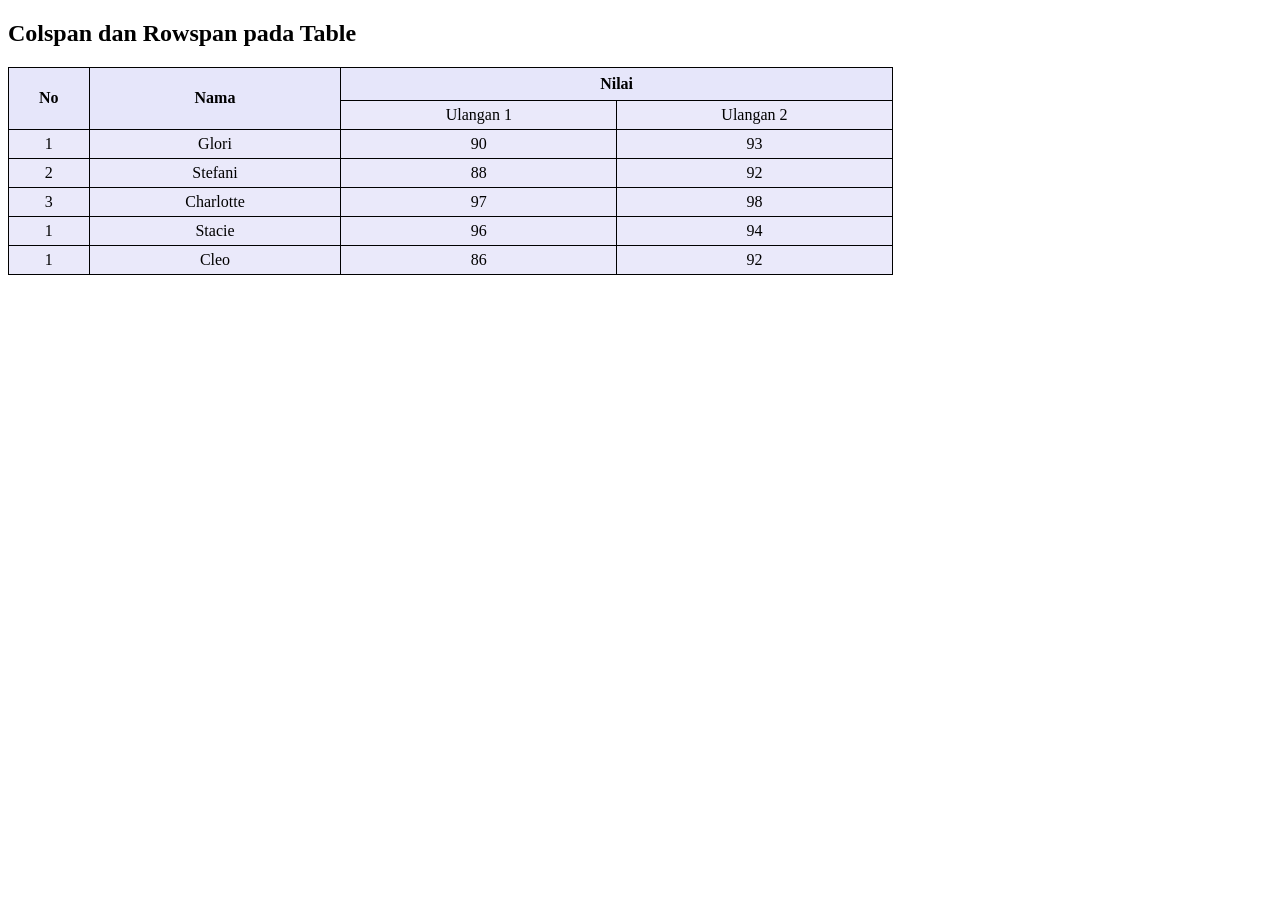
<file: table_gabung.html>
<!DOCTYPE html>
<html>
    <head>
        <title>Colspan dan Rowspan</title>
        <link rel="stylesheet" href="table_gabung.css"
    </head>
    <body>
        <h2>Colspan dan Rowspan pada Table</h2>
        <!-- colspan : menggabungkan kolom
           | rowspan : menggabungkan baris -->
        <table>
            <tr>
                <th rowspan="2">No</th>
                <th rowspan="2">Nama</th>
                <th colspan="2">Nilai</th>
            </tr>
            <tr>
                <td>Ulangan 1</td>
                <td>Ulangan 2</td>
            </tr>
            <tr>
                <td>1</td>
                <td>Glori</td>
                <td>90</td>
                <td>93</td>
            </tr>
            <tr>
                <td>2</td>
                <td>Stefani</td>
                <td>88</td>
                <td>92</td>
            </tr>
            <tr>
                <td>3</td>
                <td>Charlotte</td>
                <td>97</td>
                <td>98</td>
            </tr>
            <tr>
                <td>1</td>
                <td>Stacie</td>
                <td>96</td>
                <td>94</td>
            </tr>
            <tr>
                <td>1</td>
                <td>Cleo</td>
                <td>86</td>
                <td>92</td>
            </tr>
        </table>
    </body>
</html>
</file>
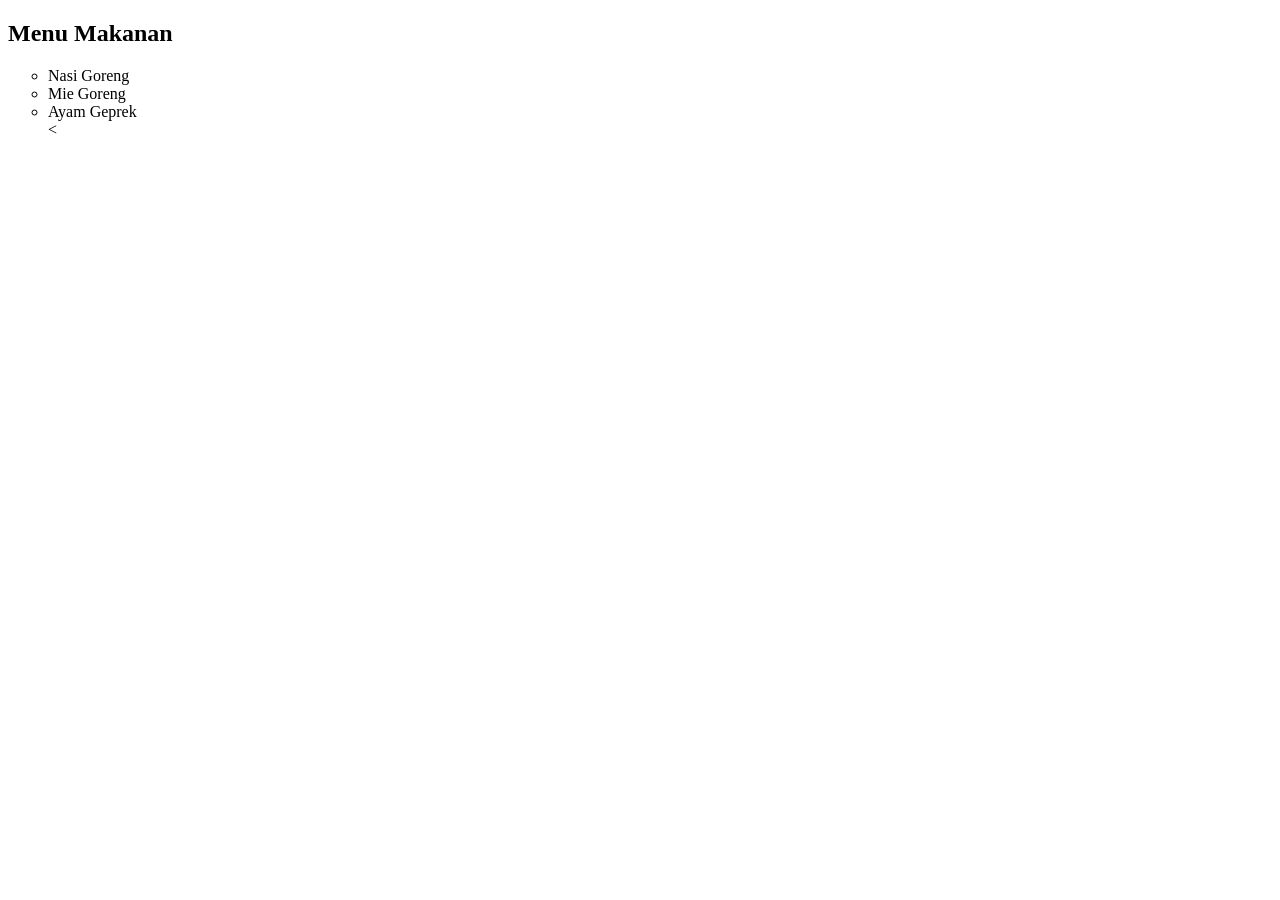
<file: unorderlist.html>
<!DOCTYPE html>
<html>
    <head>
        <title>Unorderlist</title>
        <style>
            ul{
                list-style-type: circle;
            }
        </style>
    </head>
    <body>
        <h2>Menu Makanan</h2>
        <!--style type ul : disc, circle, square-->
        <ul>
            <li>Nasi Goreng</li>
            <li>Mie Goreng</li>
            <li>Ayam Geprek</li>
            <
        </ul>
    </body>
</html>
</file>
<file: style.css>
/* CSS EKSTERNAL */

/* Mengatur tampilan dasar website */
* {
    box-sizing: border-box;
}

body {
    background-color: #FFF9F5;
    margin: 0;
    font-family: Arial, Helvetica, sans-serif;
    color: #654C48;
}

/* Mengatur jenis dan warna font heading */
h1 {
    font-family: Arial, Helvetica, sans-serif;
    color: #654C48;
}

/* Mengatur tampilan paragraf */
p {
    color: #775D58;
    font-size: 10px;
    font-family: Arial, Helvetica, sans-serif;
    line-height: 1.7;
}

/* Membuat paragraf rata kanan dan kiri */
p.a,
p.b,
p.c {
    text-align: justify;
}

/* Membuat dekorasi pada heading 2 */
h2 {
    color: #9D6173;
    text-decoration: line-through;
    text-decoration-color: #D9A5B3;
    text-decoration-style: dotted;
}

/* Membuat dekorasi pada heading 3 */
h3 {
    color: #9D6173;
    text-decoration: overline;
    text-decoration-color: #D9A5B3;
    text-decoration-style: dotted;
}

/* Membuat dekorasi pada heading 4 */
h4 {
    color: #9D6173;
    text-decoration: underline;
    text-decoration-color: #D9A5B3;
    text-decoration-style: dotted;
}

/* Mengatur warna heading 5 dan 6 */
h5,
h6 {
    color: #9D6173;
}

/* Membuat dekorasi garis atas dan bawah pada paragraf */
p.ou {
    text-decoration: overline underline;
    text-decoration-color: #D9A5B3;
}

/* ============================== */
/* Membuat Header Website         */
/* ============================== */

.header {
    background-color: #F4E5DF;
    padding: 30px 20px;
    text-align: center;
    border-bottom: 3px solid #D9A5B3;
}

/* Mengatur judul di dalam header */
.header h1 {
    color: #79574F;
    margin: 0;
    letter-spacing: 3px;
}

/* ============================== */
/* Membuat Navigation Bar         */
/* ============================== */

.topnav {
    overflow: hidden;
    background-color: #B9828F;
    box-shadow: 0 3px 8px #E8D5D0;
}

/* Mengatur tampilan link pada navigation bar */
.topnav a {
    float: left;
    display: block;
    color: #FFF9F5;
    text-align: center;
    padding: 14px 20px;
    text-decoration: none;
    font-family: Arial, Helvetica, sans-serif;
    font-size: 14px;
    transition: 0.3s;
}

/* Mengubah warna link saat mouse diarahkan */
.topnav a:hover {
    background-color: #FFF3EE;
    color: #9D6173;
}

/* ============================== */
/* Mengatur Layout Kolom          */
/* ============================== */

/* Mengatur padding pada setiap kolom */
.column {
    float: left;
    padding: 15px;
}

/* Mengatur lebar kolom kiri dan kanan */
.column.side {
    width: 25%;
}

/* Mengatur lebar kolom tengah */
.column.middle {
    width: 50%;
}

/* Membersihkan float setelah semua kolom */
.row::after {
    content: "";
    display: table;
    clear: both;
}

/* ============================== */
/* Mengatur Tampilan Tabel        */
/* ============================== */

/* Mengatur ukuran dan garis tabel */
table {
    width: 70%;
    margin: 20px auto;
    border: 1px solid #C99BA5;
    border-collapse: collapse;
    background-color: #FFFCFA;
    color: #654C48;
}

/* Mengatur garis dan jarak isi sel tabel */
th,
td {
    border: 1px solid #D9B9B5;
    padding: 10px;
    text-align: center;
}

/* Mengatur tampilan judul kolom tabel */
th {
    height: 35px;
    background-color: #E8C7CE;
    color: #654C48;
}

/* Memberikan warna berbeda pada baris genap */
tr:nth-child(even) {
    background-color: #F8EDE8;
}

/* Mengubah warna baris saat mouse diarahkan */
tr:hover {
    background-color: #F1D9DF;
}

/* ============================== */
/* Mengatur Tampilan List         */
/* ============================== */

/* Mengatur warna dan jarak antarbaris list */
ul,
ol {
    color: #775D58;
    line-height: 1.8;
}

/* Mengubah warna penanda pada list */
li::marker {
    color: #B9828F;
}

/* ============================== */
/* Mengatur Tampilan Gambar       */
/* ============================== */

/* Membatasi ukuran gambar agar tidak melebihi wadah */
img {
    max-width: 100%;
    height: auto;
    border-radius: 10px;
}

/* ============================== */
/* Membuat Footer Website         */
/* ============================== */

.footer {
    background-color: #F4E5DF;
    padding: 15px;
    text-align: center;
    border-top: 2px solid #D9A5B3;
    margin-top: 25px;
}

/* Mengatur paragraf di dalam footer */
.footer p {
    color: #79574F;
    margin: 0;
}

/* ============================== */
/* Mengatur Tampilan Layar Kecil  */
/* ============================== */

@media screen and (max-width: 600px) {

    /* Membuat kolom memenuhi lebar layar */
    .column.side,
    .column.middle {
        width: 100%;
    }

    /* Menyusun link navbar secara vertikal */
    .topnav a {
        float: none;
        width: 100%;
    }

    /* Memperbesar lebar tabel pada layar kecil */
    table {
        width: 95%;
    }
}
</file>
<file: biodatastyle.css>
body {

    background-image: url("pink\ background.jpg");

    background-size: cover;

    background-position: center;

}

h2{

    background-color: rgba(89, 41, 22, 0.811);

    color: rgb(255, 215, 220);

    text-align: center;

}

h1{

    background-color: rgba(255, 219, 230, 0.858);

    color: rgba(62, 25, 16, 0.664);

    text-align: center;

}

div.biodata{

    margin: 30px auto;

    width: 70%;

    background-color: rgba(220, 136, 155, 0.644);

    color: rgba(90, 59, 44, 0.84);

    font-family: Arial, Helvetica, sans-serif;

    padding: 30px;

    border-radius: 12px;

}

div.content{

    display: flex;

    align-items: center;

    justify-self: center;

    gap: 60px;

}

div.foto{

    position: relative;

    width: 250px;

    height: 250px;

    overflow: hidden;

    border-radius: 15px;

    cursor: pointer;

    display: flex;

    align-items: center;

    justify-content: center;

    border: 3px solid rgb(236, 213, 240);

}

div.foto img{

    position: absolute;

    width: 100%;

    height: 100%;

    object-fit: cover;

    object-position: center;

    transition: transform 0.5s ease, opacity 0.5s ease;

    border-radius: 12px;

}

.foto img.top{

    opacity: 1;

    z-index: 2;

}

.foto:hover img.top{

    opacity: 0;

    transform: scale(1.1);

}

.foto img.bottom{

    opacity: 0;

    z-index: 1;

}

.foto:hover img.bottom{

    opacity: 1;

    transform: scale(1.1);

}

img {

    border-radius: 25px 25px 0px 0px;

}


/* ========================= */
/* MAKANAN FAVORIT */
/* ========================= */

.food-container {

    display: flex;

    flex-direction: row;

    justify-content: center;

    align-items: flex-start;

    gap: 15px;

    margin-top: 30px;

    flex-wrap: nowrap;

}


/* SUSHI */

div.polaroid.sushi {

    width: 200px;

    margin: 0;

    padding: 8px;

    border-radius: 25px;

    background-color: rgba(245, 245, 220, 0.461);

    color: black;

    box-shadow: 0 2px 4px 0;

    box-sizing: border-box;

    font-family: Arial, Helvetica, sans-serif;

}

.polaroid.sushi img {

    width: 184px;

    height: 200px;

    object-fit: cover;

    display: block;

}


/* MATCHA CREPE CAKE */

div.polaroid.matcha-crepe-cake {

    width: 200px;

    margin: 0;

    padding: 8px;

    border-radius: 25px;

    background-color: rgba(245, 245, 220, 0.461);

    color: black;

    box-shadow: 0 2px 4px 0;

    box-sizing: border-box;

    font-family: Arial, Helvetica, sans-serif;

}

div.polaroid.matcha-crepe-cake img {

    width: 184px;

    height: 200px;

    object-fit: cover;

    display: block;

}


/* FISH AND CHIPS */

div.polaroid.fish-and-chips {

    width: 200px;

    margin: 0;

    padding: 8px;

    border-radius: 25px;

    background-color: rgba(245, 245, 220, 0.461);

    color: black;

    box-shadow: 0 2px 4px 0;

    box-sizing: border-box;

    font-family: Arial, Helvetica, sans-serif;

}

div.polaroid.fish-and-chips img {

    width: 184px;

    height: 200px;

    object-fit: cover;

    display: block;

}


/* SOUP DUMPLING */

div.polaroid.soup-dumpling {

    width: 200px;

    margin: 0;

    padding: 8px;

    border-radius: 25px;

    background-color: rgba(245, 245, 220, 0.461);

    color: black;

    box-shadow: 0 2px 4px 0;

    box-sizing: border-box;

    font-family: Arial, Helvetica, sans-serif;

}

div.polaroid.soup-dumpling img {

    width: 184px;

    height: 200px;

    object-fit: cover;

    display: block;

}


/* PHO */

div.polaroid.pho {

    width: 200px;

    margin: 0;

    padding: 8px;

    border-radius: 25px;

    background-color: rgba(245, 245, 220, 0.461);

    color: black;

    box-shadow: 0 2px 4px 0;

    box-sizing: border-box;

    font-family: Arial, Helvetica, sans-serif;

}

.polaroid.pho img {

    width: 184px;

    height: 200px;

    object-fit: cover;

    display: block;

}


div.container {

    text-align: center;

    padding: 10px 10px;

}

div.container.sushi {

    text-align: center;

    padding: 10px 10px;

}

div.container.pho {

    text-align: center;

    padding: 10px 10px;

}

.polaroid {

    transition: transform 0.3s ease;

}

.polaroid:hover {

    transform: scale(1.05);

}

.judul-makanan {

    background-color: rgba(255, 219, 228, 0.676);

    color:rgba(73, 45, 23, 0.564);

    text-align: center;

    width: 100%;

    margin: 30px auto 20px;

    padding: 10px;

    border-radius: 0;

    font-size: 30px;

}


/* ========================= */
/* FILM FAVORIT */
/* ========================= */

.judul-film {

    background-color: rgba(255, 219, 228, 0.676);

    color: rgba(73, 45, 23, 0.564);

    text-align: center;

    width: 100%;

    margin: 30px auto 20px;

    padding: 10px;

    border-radius: 0;

    font-size: 30px;

}

.movie-container {

    display: flex;

    flex-direction: row;

    justify-content: center;

    align-items: flex-start;

    gap: 15px;

    margin-top: 30px;

    flex-wrap: nowrap;

}

.movie {

    width: 200px;

    margin: 0;

    padding: 8px;

    border-radius: 25px;

    background-color: rgba(245, 245, 220, 0.461);

    color: black;

    box-shadow: 0 2px 4px 0;

    box-sizing: border-box;

    font-family: Arial, Helvetica, sans-serif;

}

.movie img {

    width: 184px;

    height: 200px;

    object-fit: cover;

    display: block;

}

.container-movie {

    text-align: center;

    padding: 10px 10px;

}

.movie {

    transition: transform 0.3s ease;

}

.movie:hover {

    transform: scale(1.05);

}


/* ========================= */
/* LAGU FAVORIT */
/* ========================= */

.judul-lagu {

    background-color: rgba(255, 219, 228, 0.676);

    color: rgba(73, 45, 23, 0.564);

    text-align: center;

    width: 100%;

    margin: 30px auto 20px;

    padding: 10px;

    border-radius: 0;

    font-size: 30px;

}

.song-container {

    display: flex;

    flex-direction: row;

    justify-content: center;

    align-items: flex-start;

    gap: 15px;

    margin-top: 30px;

    flex-wrap: nowrap;

}

.song {

    width: 200px;

    margin: 0;

    padding: 8px;

    border-radius: 25px;

    background-color: rgba(245, 245, 220, 0.461);

    color: black;

    box-shadow: 0 2px 4px 0;

    box-sizing: border-box;

    font-family: Arial, Helvetica, sans-serif;

}

.song img {

    width: 184px;

    height: 200px;

    object-fit: cover;

    display: block;

}

.container-song {

    text-align: center;

    padding: 10px 10px;

}

.song {

    transition: transform 0.3s ease;

}

.song:hover {

    transform: scale(1.05);

}

/* ========================= */
/* BUKU FAVORIT */
/* ========================= */

.judul-buku {

    background-color: rgba(255, 219, 228, 0.676);

    color: rgba(73, 45, 23, 0.564);

    text-align: center;

    width: 100%;

    margin: 30px auto 20px;

    padding: 10px;

    border-radius: 0;

    font-size: 30px;

}

.book-container {

    display: flex;

    flex-direction: row;

    justify-content: center;

    align-items: flex-start;

    gap: 15px;

    margin-top: 30px;

    flex-wrap: nowrap;

}

.book {

    width: 200px;

    margin: 0;

    padding: 8px;

    border-radius: 25px;

    background-color: rgba(245, 245, 220, 0.461);

    color: black;

    box-shadow: 0 2px 4px 0;

    box-sizing: border-box;

    font-family: Arial, Helvetica, sans-serif;

}

.book img {

    width: 184px;

    height: 250px;

    object-fit: cover;

    display: block;

}

.container-book {

    text-align: center;

    padding: 10px 10px;

}

.book {

    transition: transform 0.3s ease;

}

.book:hover {

    transform: scale(1.05);

}


/* ========================= */
/* SERIES FAVORIT */
/* ========================= */

.judul-series {

    background-color: rgba(255, 219, 228, 0.676);

    color: rgba(73, 45, 23, 0.564);

    text-align: center;

    width: 100%;

    margin: 30px auto 20px;

    padding: 10px;

    border-radius: 0;

    font-size: 30px;

}

.series-container {

    display: flex;

    flex-direction: row;

    justify-content: center;

    align-items: flex-start;

    gap: 15px;

    margin-top: 30px;

    flex-wrap: nowrap;

}

.series {

    width: 200px;

    margin: 0;

    padding: 8px;

    border-radius: 25px;

    background-color: rgba(245, 245, 220, 0.461);

    color: black;

    box-shadow: 0 2px 4px 0;

    box-sizing: border-box;

    font-family: Arial, Helvetica, sans-serif;

}

.series img {

    width: 184px;

    height: 200px;

    object-fit: cover;

    display: block;

}

.container-series {

    text-align: center;

    padding: 10px 10px;

}

.series {

    transition: transform 0.3s ease;

}

.series:hover {

    transform: scale(1.05);

}

.polaroid:hover,
.movie:hover,
.song:hover,
.book:hover,
.series:hover {

    transform: translateY(-10px) rotate(2deg) scale(1.05);

}

.judul-makanan,
.judul-film,
.judul-lagu,
.judul-buku,
.judul-series {

    animation: titleBounce 2s ease-in-out infinite;

}

@keyframes titleBounce {

    0%, 100% {
        transform: translateY(0);
    }

    50% {
        transform: translateY(-5px);
    }

}

body {

    animation: fadeIn 1.5s ease;

}

@keyframes fadeIn {

    from {
        opacity: 0;
    }

    to {
        opacity: 1;
    }

}

h1 {

    animation: softGlow 2s ease-in-out infinite alternate;

}

@keyframes softGlow {

    from {

        box-shadow: 0 0 5px rgba(255, 182, 193, 0.3);

    }

    to {

        box-shadow: 0 0 20px rgba(255, 182, 193, 0.8);

    }

}

body {
    animation: fadeIn 1.5s ease;
}

.polaroid:hover,
.movie:hover,
.song:hover,
.book:hover,
.series:hover {

    transform: translateY(-10px) rotate(2deg) scale(1.05);

}

h1 {
    animation: softGlow 2s ease-in-out infinite alternate;
}

@keyframes fadeIn {

    from {
        opacity: 0;
    }

    to {
        opacity: 1;
    }

}

@keyframes softGlow {

    from {
        box-shadow: 0 0 5px rgba(255, 182, 193, 0.3);
    }

    to {
        box-shadow: 0 0 20px rgba(255, 182, 193, 0.8);
    }

}

/* ========================= */
/* FOOTER */
/* ========================= */

.footer {

    width: 80%;

    margin: 50px auto 20px;

    padding: 20px;

    background-color: rgba(255, 219, 228, 0.7);

    border: 3px solid rgba(255, 245, 245, 0.8);

    border-radius: 25px;

    box-shadow: 0 0 15px rgba(255, 182, 193, 0.6);

    text-align: center;

    font-family: Arial, Helvetica, sans-serif;

    color: rgba(73, 45, 23, 0.7);

    transition: transform 0.3s ease, box-shadow 0.3s ease;

}

.footer:hover {

    transform: scale(1.02);

    box-shadow: 0 0 25px rgba(255, 182, 193, 0.8);

}

.footer p {

    margin: 8px;

    font-size: 16px;

}

.footer p:first-child {

    font-size: 18px;

    font-weight: bold;

}
</file>
<file: liststyle.css>
/* =========================
   GENERAL PAGE STYLE
========================= */

body.list-page {
    margin: 0;
    padding: 0;
    background-color: #FFF9F5;
    color: #654C48;
    font-family: Georgia, "Times New Roman", serif;
}

/* =========================
   HEADINGS
========================= */

.list-page h5,
.list-page h6 {
    margin: 12px 25px;
    color: #654C48;
    font-size: 14px;
    font-weight: bold;
}

/* =========================
   FRUIT LIST
========================= */

.list-page ol {
    background-color: #E8C7CE;
    border: 5px solid #B9828F;
    padding: 12px 12px 12px 40px;
    margin: 10px 20px 18px;
}

.list-page ol li {
    background-color: #FFF0E9;
    color: #654C48;
    padding: 7px;
    margin: 4px 0;
    font-size: 13px;
    border-bottom: 2px solid #E8C7CE;
}

.list-page ol li.stroberi {
    background-color: #D9A5B3;
    color: #654C48;
    font-weight: bold;
}

/* =========================
   LOREM IPSUM LIST
========================= */

.list-page h5 + ul {
    background-color: #D8B9AD;
    padding: 12px 12px 12px 35px;
    margin: 10px 20px 18px;
}

.list-page h5 + ul li.b {
    background-color: #F8E8E4;
    color: #654C48;
    padding: 7px;
    margin: 4px 0;
    font-size: 13px;
    line-height: 1.5;
}

/* =========================
   ICON LIST
========================= */

.list-page ul.C {
    background-color: #D8B9AD;
    padding: 12px 12px 12px 35px;
    margin: 10px 20px 18px;
}

.list-page ul.C li.c {
    background-color: #F3D9DF;
    color: #654C48;
    padding: 8px;
    margin: 4px 0;
    font-size: 13px;
}

.list-page ul.C li.c svg {
    width: 18px;
    height: 18px;
    fill: #9D6173;
    vertical-align: middle;
}

.list-page ul.C li.c p {
    display: inline;
    margin: 0 0 0 6px;
    color: #654C48;
    font-size: 13px;
}

/* =========================
   FOOTER
========================= */

.list-page .footer {
    background-color: #F4E5DF;
    color: #654C48;
    text-align: center;
    padding: 12px;
    margin-top: 18px;
    border-top: 3px solid #D9A5B3;
}

.list-page .footer p {
    margin: 5px;
    font-size: 13px;
}

/* =========================
   RESPONSIVE DESIGN
========================= */

@media (max-width: 600px) {
    .list-page h5,
    .list-page h6 {
        margin-left: 12px;
        margin-right: 12px;
    }

    .list-page ol,
    .list-page h5 + ul,
    .list-page ul.C {
        margin-left: 10px;
        margin-right: 10px;
    }

    .list-page ul.C li.c p {
        display: inline;
    }
}
</file>
<file: sts_92_24.css>
* {
    box-sizing: border-box;
}

html {
    scroll-behavior: smooth;
}

body.sts-page {
    margin: 0;
    font-family: Georgia, serif;
    color: #34484b;

    background-image:
        linear-gradient(
            rgba(220, 235, 232, 0.55),
            rgba(220, 235, 232, 0.55)
        ),
        url("athens.jpg");

    background-size: cover;
    background-position: center;
    background-attachment: fixed;
}



/* ================= GREECE HEADER ================= */

.sts-page > header {
    padding: 35px 20px 45px;
    text-align: center;

    background-image:
        linear-gradient(
            rgba(60, 120, 130, 0.55),
            rgba(60, 120, 130, 0.55)
        ),
        url("athens.jpg");

    background-size: cover;
    background-position: center;

    color: white;
    border: 5px solid white;
}

/* Tulisan kecil di atas judul */
.sts-page > header p {
    margin: 5px;
    font-family: Arial, sans-serif;
    font-size: 11px;
    letter-spacing: 2px;
    color: white;
}

/* Judul utama */
.sts-page > header h1 {
    margin: 12px 0 8px;
    font-size: 45px;
    font-weight: normal;
    color: white;
    transition: 0.3s;
}

/* Efek saat judul disentuh mouse */
.sts-page > header h1:hover {
    color: #ffe3a3;
    font-size: 50px;
}

/* Subtitle di bawah judul */
.sts-page > header h2 {
    margin: 0;
    font-size: 15px;
    font-weight: normal;
    font-style: italic;
    color: white;
}


/* ================= CONTENT BOX ================= */

.sts-page .kotak {
    max-width: calc(100% - 400px);
    margin: 30px auto;
    padding: 30px;

    background: rgba(255, 255, 255, 0.90);
    border-radius: 12px;
    border: 2px solid #8fc6cc;

    box-shadow: 3px 4px 8px rgba(50, 90, 90, 0.18);

    animation: muncul 1s ease;
}

.sts-page .kotak h2 {
    margin-top: 0;
    text-align: center;
    color: #39717a;
    font-size: 30px;
    font-weight: normal;
}


/* ================= GREECE DESCRIPTION ================= */

.sts-page .cerita {
    background: #eef8f8;
    padding: 18px 22px;
    margin: 18px 0;
    border-radius: 8px;
    border-left: 5px solid #6faeb5;
}

.sts-page .cerita h3 {
    margin-top: 0;
    color: #39717a;
    font-size: 19px;
}

.sts-page .cerita p,
.sts-page .info p,
.sts-page .ending p {
    text-align: justify;
    text-indent: 30px;
}

.sts-page .cerita p {
    margin-bottom: 0;
    line-height: 1.7;
    font-size: 14px;
    color: #555f60;
}


/* ================= PHOTO ALBUM ================= */

.sts-page .album {
    text-align: center;
}

.sts-page .kecil {
    font-family: Arial, sans-serif;
    font-size: 10px;
    letter-spacing: 2px;
    color: #6b9296;
}

.sts-page .album h2 {
    margin-bottom: 30px;
}

.sts-page .foto-container {
    display: flex;
    flex-wrap: wrap;
    justify-content: center;
    gap: 25px;
}

.sts-page .foto {
    width: 190px;
    padding: 8px 8px 12px;
    background: white;

    box-shadow: 2px 4px 8px rgba(0, 0, 0, 0.2);
    transition: 0.3s;
}

.sts-page .foto img {
    display: block;
    width: 100%;
    height: 160px;
    object-fit: cover;
    transition: 0.3s;
}

.sts-page .foto p {
    margin: 9px 0 0;
    font-size: 12px;
    color: #555;
}


/* ================= PHOTO ANGLES ================= */

.sts-page .foto1 {
    transform: rotate(-3deg);
}

.sts-page .foto2 {
    transform: rotate(2deg);
}

.sts-page .foto3 {
    transform: rotate(-2deg);
}

.sts-page .foto4 {
    transform: rotate(3deg);
}


/* ================= PHOTO HOVER ================= */

.sts-page .foto:hover {
    transform: rotate(0deg) translateY(-10px) scale(1.05);
    box-shadow: 4px 8px 12px rgba(0, 0, 0, 0.25);
}

.sts-page .foto:hover img {
    transform: scale(1.04);
}


/* ================= MAP ================= */

.sts-page .peta-section > p {
    color: #596667;
    font-size: 14px;
    text-align: center;
}

.sts-page .peta {
    position: relative;
    margin-top: 25px;
}

.sts-page .peta > img {
    display: block;
    width: 100%;
    border: 3px solid #77aeb3;
    transition: 0.3s;
}

.sts-page .peta > img:hover {
    transform: scale(1.01);
}


/* ================= MAP MARKERS ================= */

.sts-page .tempat {
    position: absolute;
    width: 20px;
    height: 20px;

    background: #df7566;
    border: 3px solid white;
    border-radius: 50%;

    transition: 0.25s;
    animation: pulse 2s infinite;
}

.sts-page .tempat span {
    position: absolute;
    bottom: 26px;
    left: 50%;
    transform: translateX(-50%);

    padding: 5px 7px;
    background: #39717a;
    color: white;

    font-family: Arial, sans-serif;
    font-size: 10px;
    white-space: nowrap;

    opacity: 0;
    transition: 0.2s;
}

.sts-page .tempat:hover {
    transform: scale(1.4);
    background: #f29a87;
}

.sts-page .tempat:hover span {
    opacity: 1;
}


/* ================= MAP POSITIONS ================= */

.sts-page .acropolis {
    left: 38%;
    top: 58%;
}

.sts-page .academy {
    left: 65%;
    top: 30%;
}

.sts-page .temple {
    left: 23%;
    top: 43%;
}

.sts-page .stadium {
    left: 88%;
    top: 61%;
}

.sts-page .garden {
    left: 62%;
    top: 67%;
}

.sts-page .kapnikarea {
    left: 48%;
    top: 39%;
}


/* ================= PLACE INFORMATION ================= */

.sts-page .tempat-section h2 {
    margin-bottom: 30px;
}

.sts-page .info {
    display: grid;
    grid-template-columns: 250px 1fr;
    gap: 22px;

    padding: 15px;
    margin-bottom: 22px;

    background: #f4fbfb;
    border: 1px solid #a9cdd0;
    border-radius: 8px;

    transition: 0.3s;
}

.sts-page .info img {
    width: 100%;
    height: 190px;
    object-fit: cover;
    transition: 0.3s;
}

.sts-page .info h3 {
    margin-top: 5px;
    color: #39717a;
    font-size: 23px;
}

.sts-page .info p {
    color: #5d6566;
    font-size: 14px;
    line-height: 1.7;
}

.sts-page .info:hover {
    transform: translateY(-4px);
    box-shadow: 2px 5px 10px rgba(70, 100, 100, 0.18);
}

.sts-page .info:hover img {
    transform: scale(1.03);
}


/* ================= GREEK PILLARS ================= */

.sts-page .pillar {
    position: fixed;
    top: 0;
    bottom: 0;

    width: 300px;
    height: 100vh;
    object-fit: fill;

    z-index: 5;
    pointer-events: none;

    animation: pillarFloat 4s ease-in-out infinite;
}

.sts-page .pillar-left {
    left: -70px;
}

.sts-page .pillar-right {
    right: -70px;
    transform: scaleX(-1);
    animation-name: pillarFloatRight;
}

@keyframes pillarFloat {
    0%, 100% {
        translate: 0 0;
    }

    50% {
        translate: 0 -4px;
    }
}

@keyframes pillarFloatRight {
    0%, 100% {
        translate: 0 0;
        rotate: 0deg;
    }

    50% {
        translate: 0 -4px;
        rotate: 0deg;
    }
}


/* ================= FALLING DECORATIONS ================= */

.sts-page .olive,
.sts-page .star {
    position: fixed;
    top: -50px;
    z-index: 10;
    pointer-events: none;
}


/* Olive decorations */

.sts-page .olive {
    width: 30px;
    animation: jatuh 8s linear infinite;
}

.sts-page .olive1 {
    left: 15%;
}

.sts-page .olive2 {
    left: 80%;
    width: 24px;
    animation-delay: 4s;
    animation-duration: 10s;
}


/* Star decorations */

.sts-page .star {
    width: 22px;
    animation: jatuh 7s linear infinite;
}

.sts-page .star1 {
    left: 50%;
    animation-delay: 2s;
}

.sts-page .star2 {
    left: 32%;
    width: 17px;
    animation-delay: 5s;
    animation-duration: 9s;
}


/* Falling animation */

@keyframes jatuh {
    0% {
        transform: translateY(-50px) rotate(0deg);
        opacity: 0;
    }

    10% {
        opacity: 1;
    }

    50% {
        transform: translateY(50vh) translateX(30px) rotate(180deg);
    }

    100% {
        transform: translateY(110vh) translateX(-30px) rotate(360deg);
        opacity: 0;
    }
}


/* ================= ENDING ================= */

.sts-page .ending {
    text-align: center;
    padding: 40px 30px;
    margin-bottom: 60px;
}

.sts-page .ending h2 {
    text-align: center;
    font-size: 32px;
    margin: 10px 0;
    color: #39717a;
}

.sts-page .ending p:not(.kecil) {
    text-align: center;
    max-width: 600px;
    margin: 0 auto 20px;
    line-height: 1.7;
    color: #5d6566;
}

.sts-page .ending h3 {
    text-align: center;
    margin-top: 20px;
    color: #39717a;
    font-size: 18px;
}


/* ================= ANIMATIONS ================= */

@keyframes muncul {
    from {
        opacity: 0;
        translate: 0 15px;
    }

    to {
        opacity: 1;
        translate: 0 0;
    }
}

@keyframes pulse {
    0% {
        box-shadow: 0 0 0 0 rgba(223, 117, 102, 0.5);
    }

    70% {
        box-shadow: 0 0 0 8px rgba(223, 117, 102, 0);
    }

    100% {
        box-shadow: 0 0 0 0 rgba(223, 117, 102, 0);
    }
}


/* ================= MOBILE RESPONSIVE ================= */

@media (max-width: 1000px) {
    .sts-page .kotak {
        max-width: calc(100% - 240px);
    }

    .sts-page .pillar {
        width: 190px;
    }

    .sts-page .pillar-left {
        left: -55px;
    }

    .sts-page .pillar-right {
        right: -55px;
    }
}

@media (max-width: 700px) {
    .sts-page .kotak {
        max-width: calc(100% - 30px);
        margin: 20px auto;
        padding: 22px 18px;
    }

    .sts-page > header h1 {
        font-size: 32px;
    }

    .sts-page > header h1:hover {
        font-size: 34px;
    }

    .sts-page > header h2 {
        font-size: 13px;
    }

    .sts-page .foto {
        width: 170px;
    }

    .sts-page .foto img {
        height: 145px;
    }

    .sts-page .info {
        grid-template-columns: 1fr;
    }

    .sts-page .info img {
        height: 220px;
    }

    .sts-page .pillar {
        display: none;
    }

    .sts-page .olive,
    .sts-page .star {
        z-index: 1;
    }
}

/* Keep shared website header and navbar consistent */
.sts-page > .header {
    /* Let style.css control the shared header */
}

.sts-page > .topnav {
    /* Let style.css control the shared navigation bar */
}
</file>
<file: table_gabung.css>
table, th, td{
    border: 1px solid;
    border-collapse: collapse;
    background-color: #eae9fa;
}
table{
    width: 70%;
}
th{
    height: 30px;
    background-color: lavender;

}
td{
    text-align: center;
    padding: 5px;
}
tr:nth-child(even){
    background-color: mediumpurple;
}
tr:hover{
    background-color: plum;
}
</file>
